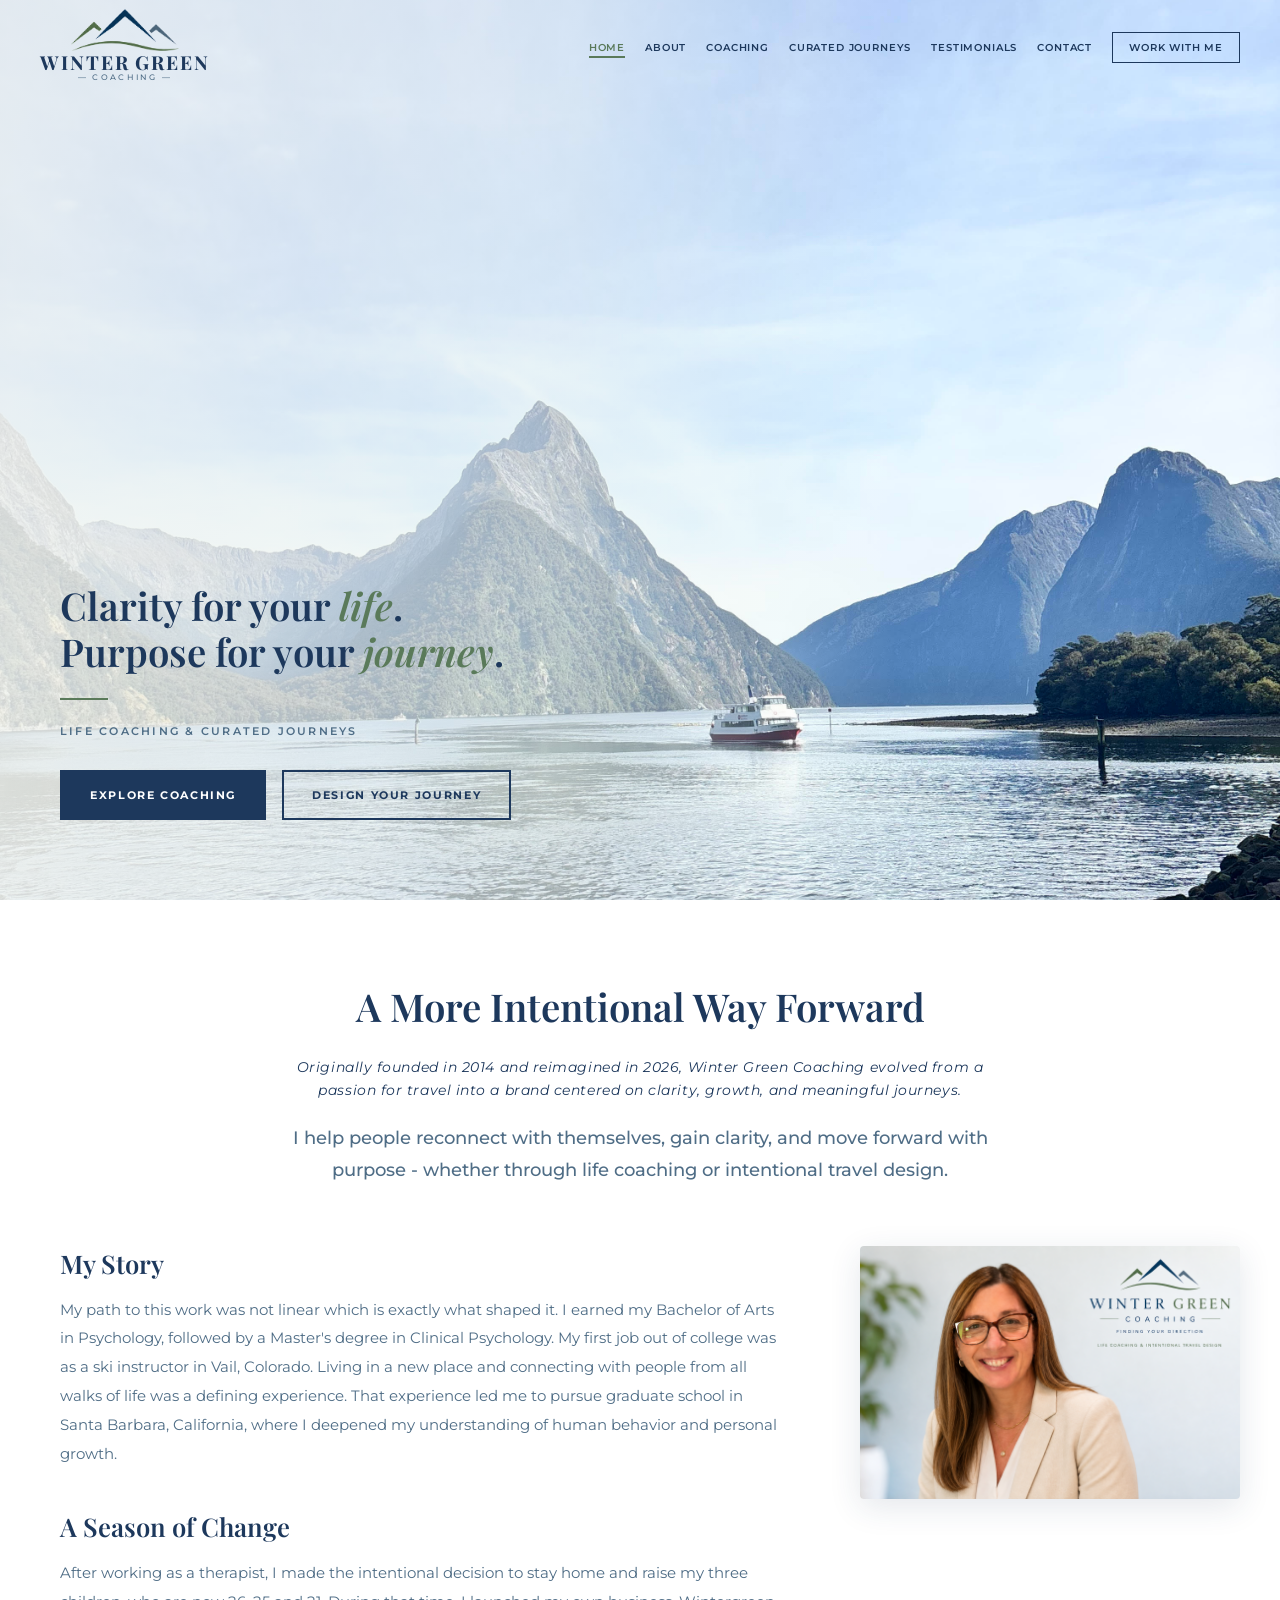
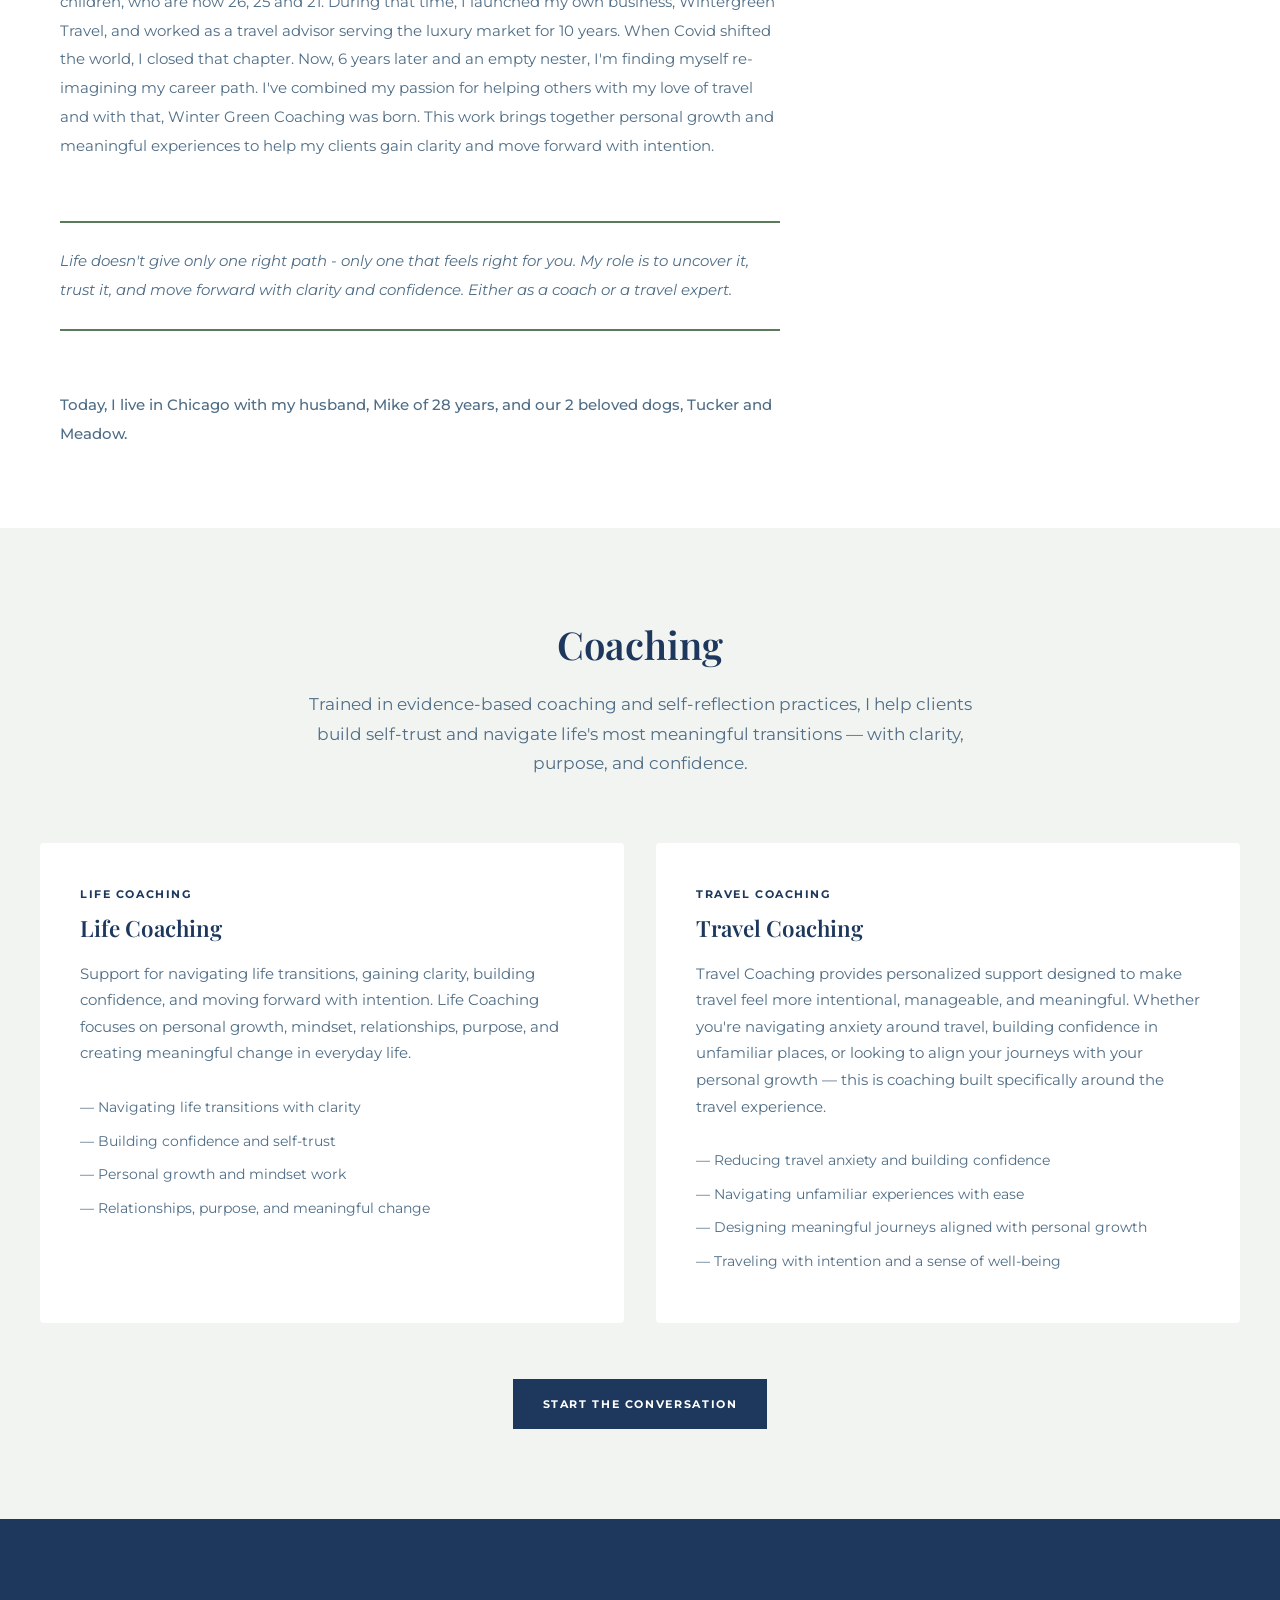
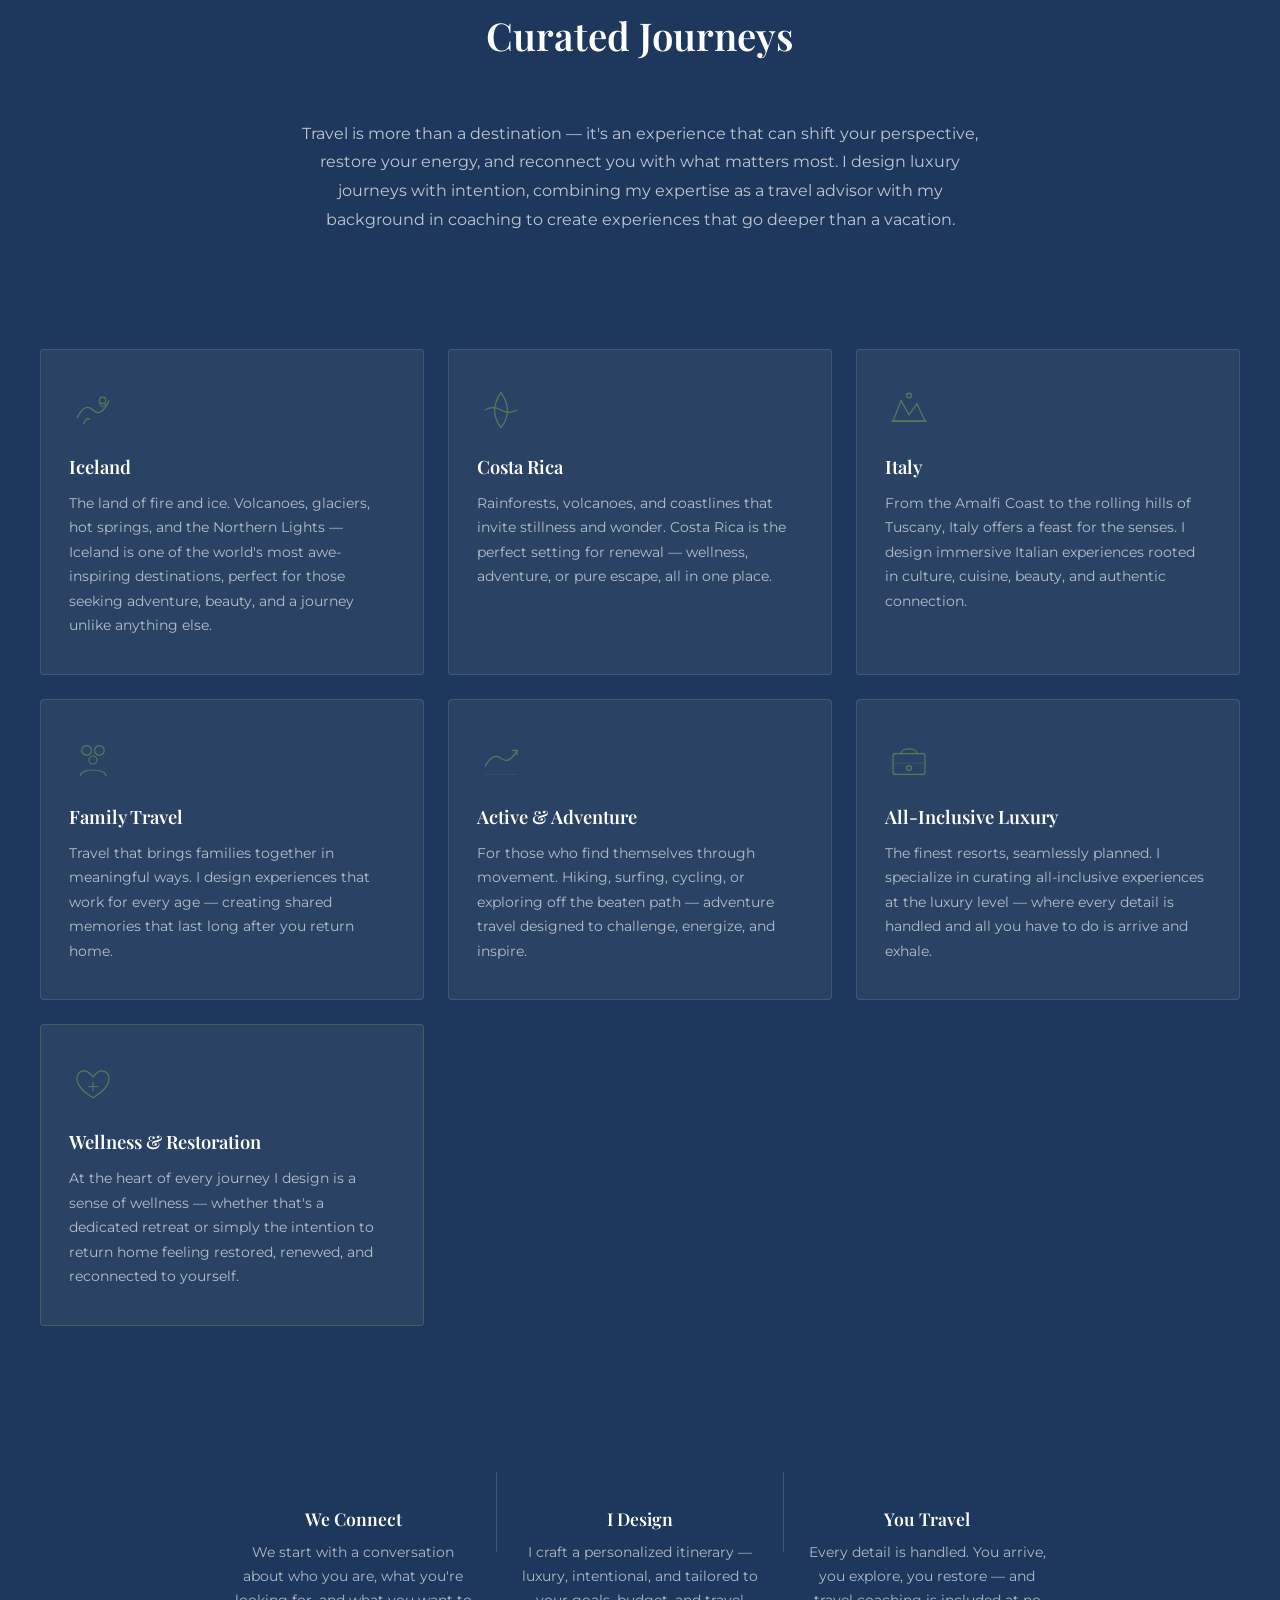
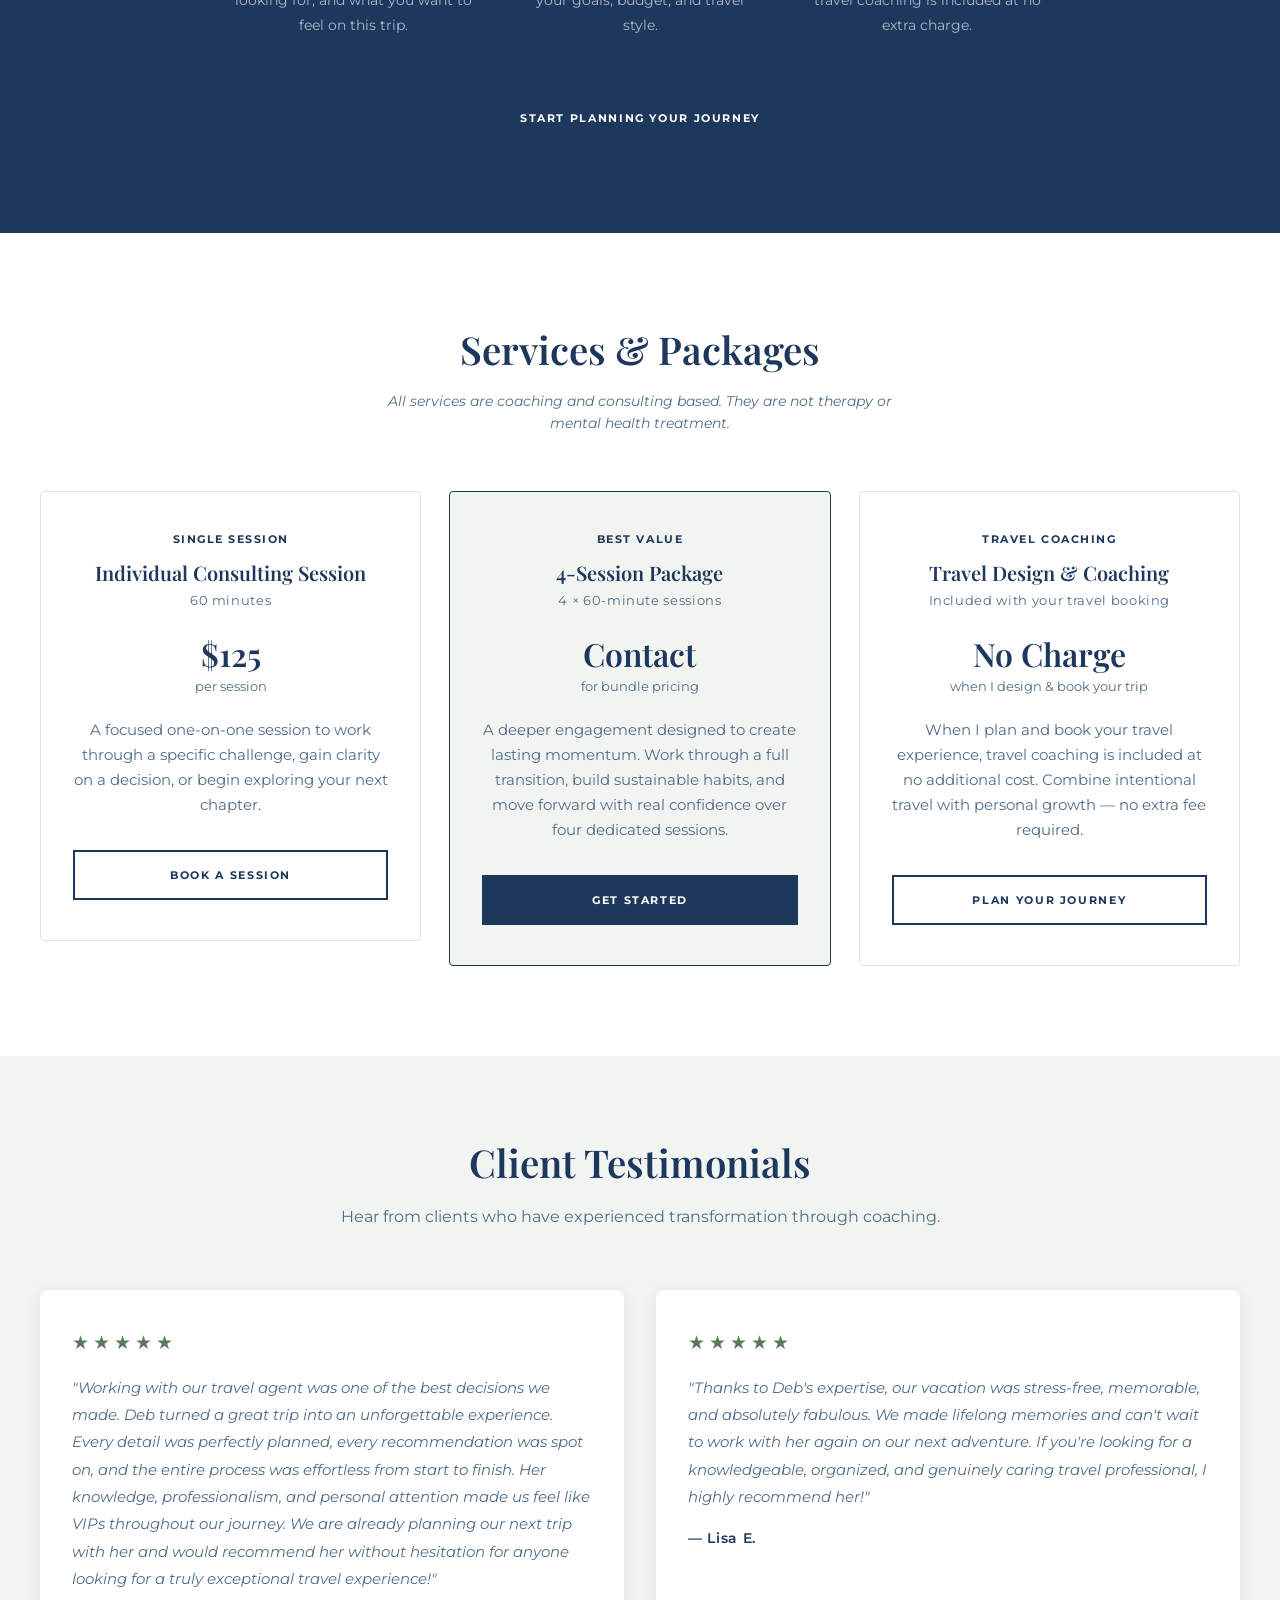
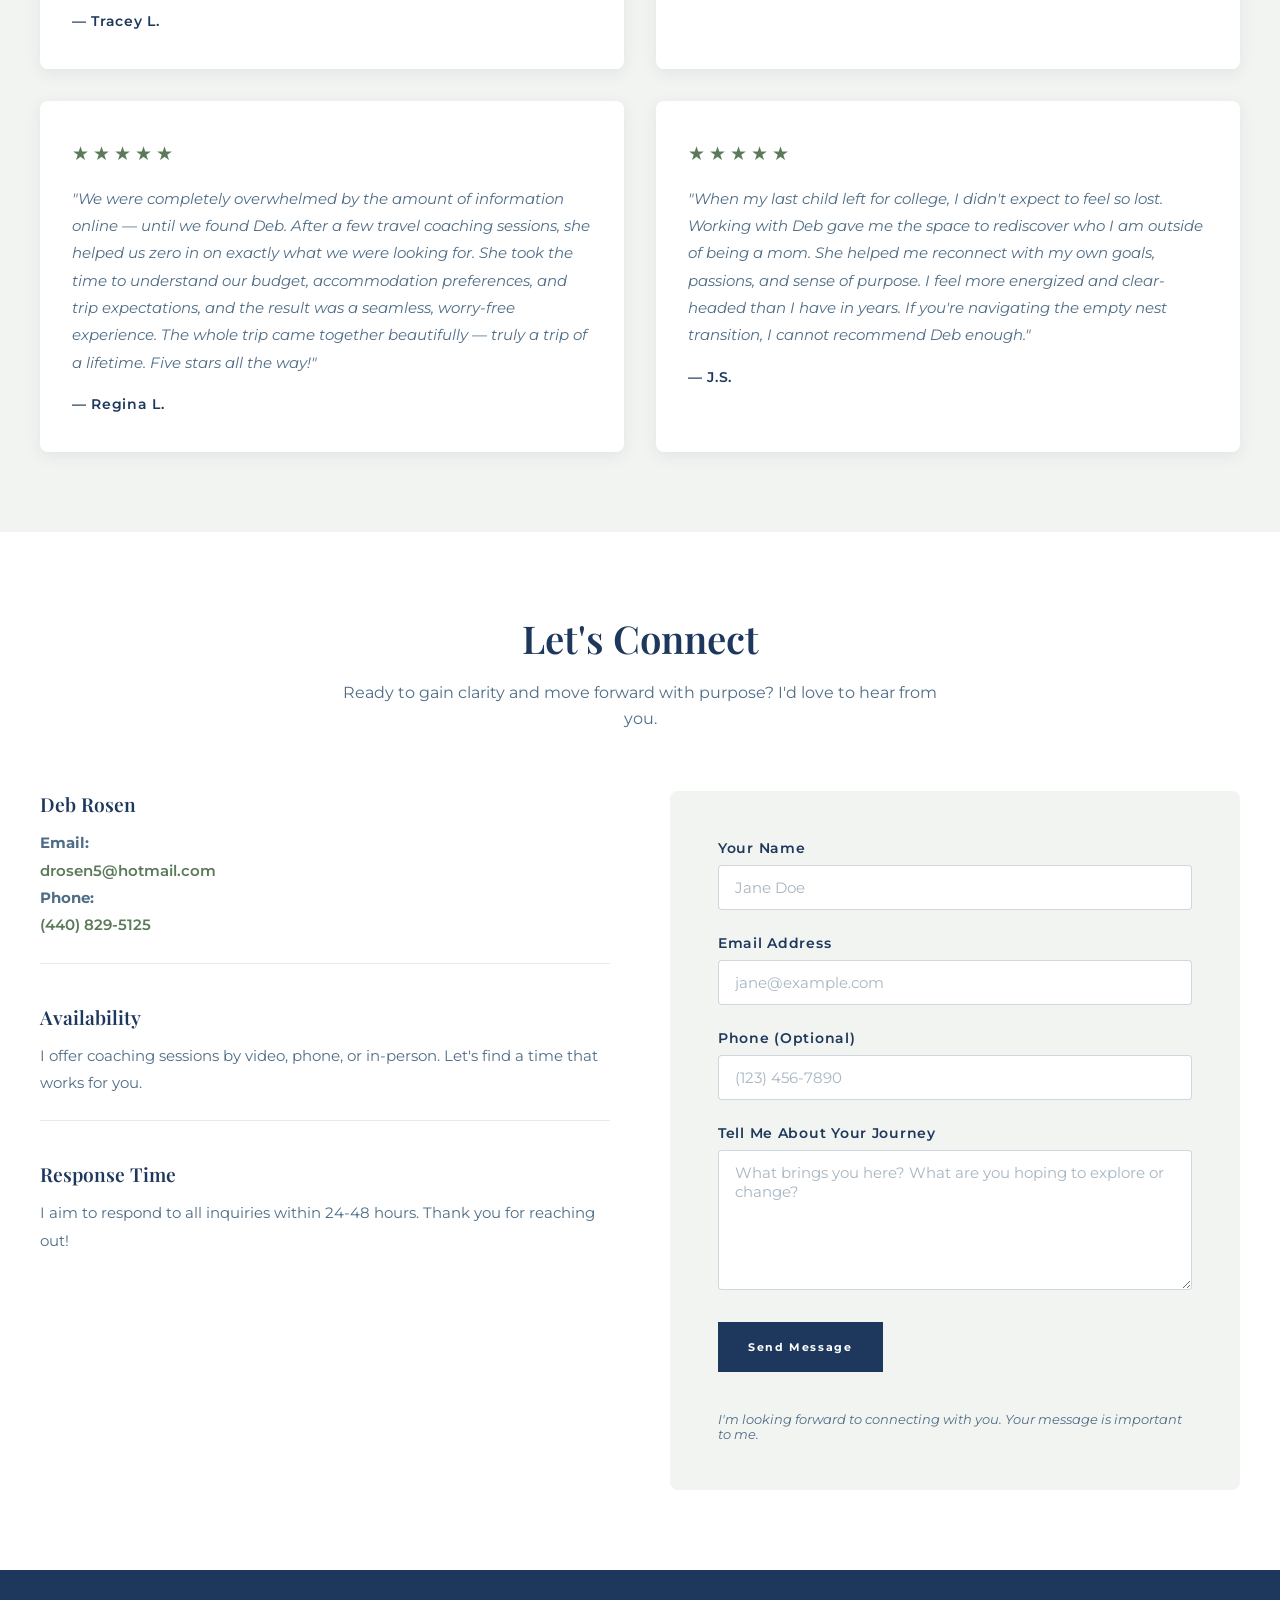
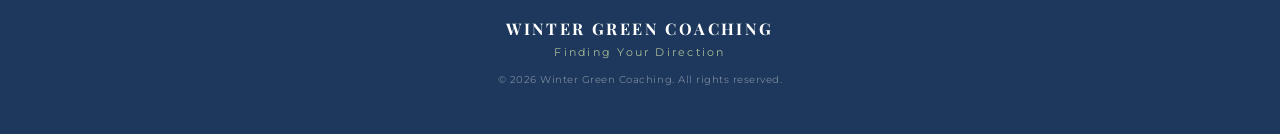
<file: index.html>
<!DOCTYPE html>
<html lang="en">
<head>
    <meta charset="UTF-8">
    <meta name="viewport" content="width=device-width, initial-scale=1.0">
    <title>Winter Green Coaching | Finding Your Direction</title>
    <meta name="description" content="Life coaching and intentional travel design to help you gain clarity, create meaningful experiences, and move forward with purpose.">
    <link rel="preconnect" href="https://fonts.googleapis.com">
    <link rel="preconnect" href="https://fonts.gstatic.com" crossorigin>
    <link href="https://fonts.googleapis.com/css2?family=Playfair+Display:ital,wght@0,400;0,600;0,700;1,400;1,600&family=Montserrat:wght@300;400;500;600;700&display=swap" rel="stylesheet">
    <link rel="stylesheet" href="css/styles.css">
    <link rel="icon" type="image/x-icon" href="images/favicon.ico">
    <link rel="icon" type="image/png" sizes="32x32" href="images/favicon-32.png">
    <link rel="apple-touch-icon" sizes="180x180" href="images/favicon-180.png">
</head>
<body>

    <!-- ===================== NAVIGATION ===================== -->
    <nav class="navbar" id="navbar">
        <a href="#home" class="nav-logo">
            <img src="images/logo-mark.png" alt="" class="logo-mark" aria-hidden="true">
            <div class="logo-text">
                <span class="logo-name">WINTER GREEN</span>
                <span class="logo-coaching">— COACHING —</span>
            </div>
        </a>

        <button class="nav-toggle" id="navToggle" aria-label="Toggle navigation" aria-expanded="false">
            <span></span>
            <span></span>
            <span></span>
        </button>

        <ul class="nav-links" id="navLinks">
            <li><a href="#home" class="nav-link active">HOME</a></li>
            <li><a href="#about" class="nav-link">ABOUT</a></li>
            <li><a href="#coaching" class="nav-link">COACHING</a></li>
            <li><a href="#journeys" class="nav-link">CURATED JOURNEYS</a></li>
            <li><a href="#reviews" class="nav-link">TESTIMONIALS</a></li>
            <li><a href="#contact" class="nav-link">CONTACT</a></li>
            <li><a href="#contact" class="nav-link btn-work-with-me">WORK WITH ME</a></li>
        </ul>
    </nav>

    <!-- ===================== HERO ===================== -->
    <section class="hero" id="home">
        <img class="hero-bg" src="images/hero.jpg" alt="Milford Sound mountain landscape">
        <div class="hero-overlay"></div>
        <div class="hero-content">
<h1 class="hero-headline">
                Clarity for your <em>life</em>.<br>
                Purpose for your <em>journey</em>.
            </h1>
            <div class="hero-rule"></div>
            <p class="hero-sub">LIFE COACHING &amp; CURATED JOURNEYS</p>
            <div class="hero-ctas">
                <a href="#coaching" class="btn btn-primary">EXPLORE COACHING</a>
                <a href="#journeys" class="btn btn-outline">DESIGN YOUR JOURNEY</a>
            </div>
        </div>
    </section>

    <!-- ===================== ABOUT ===================== -->
    <section class="about" id="about">
        <div class="about-inner">
            <h2 class="about-title">A More Intentional Way Forward</h2>
            <p class="about-founding">Originally founded in 2014 and reimagined in 2026, Winter Green Coaching evolved from a passion for travel into a brand centered on clarity, growth, and meaningful journeys.</p>
            <p class="about-intro">
                I help people reconnect with themselves, gain clarity, and move forward with purpose - whether through life coaching or intentional travel design.
            </p>

            <div class="about-layout">
                <div class="about-content">
                    <div class="about-section">
                        <h3 class="about-section-title">My Story</h3>
                        <p>
                            My path to this work was not linear which is exactly what shaped it. I earned my Bachelor of Arts in Psychology, followed by a Master's degree in Clinical Psychology. My first job out of college was as a ski instructor in Vail, Colorado. Living in a new place and connecting with people from all walks of life was a defining experience. That experience led me to pursue graduate school in Santa Barbara, California, where I deepened my understanding of human behavior and personal growth.
                        </p>
                    </div>

                    <div class="about-section">
                        <h3 class="about-section-title">A Season of Change</h3>
                        <p>
                            After working as a therapist, I made the intentional decision to stay home and raise my three children, who are now 26, 25 and 21. During that time, I launched my own business, Wintergreen Travel, and worked as a travel advisor serving the luxury market for 10 years. When Covid shifted the world, I closed that chapter. Now, 6 years later and an empty nester, I'm finding myself re-imagining my career path. I've combined my passion for helping others with my love of travel and with that, Winter Green Coaching was born. This work brings together personal growth and meaningful experiences to help my clients gain clarity and move forward with intention.
                        </p>
                    </div>

                    <div class="about-section">
                        <p class="about-philosophy">
                            Life doesn't give only one right path - only one that feels right for you. My role is to uncover it, trust it, and move forward with clarity and confidence. Either as a coach or a travel expert.
                        </p>
                    </div>

                    <div class="about-section">
                        <p class="about-personal">
                            Today, I live in Chicago with my husband, Mike of 28 years, and our 2 beloved dogs, Tucker and Meadow.
                        </p>
                    </div>
                </div>

                <div class="about-photo-col">
                    <img src="images/about-deb.png" alt="Deb Rosen, Winter Green Coaching" class="about-photo">
                </div>
            </div>
        </div>
    </section>

    <!-- ===================== COACHING ===================== -->
    <section class="coaching" id="coaching">
        <div class="coaching-inner">

            <div class="coaching-header">
                <h2 class="coaching-title">Coaching</h2>
                <p class="coaching-intro">Trained in evidence-based coaching and self-reflection practices, I help clients build self-trust and navigate life's most meaningful transitions — with clarity, purpose, and confidence.</p>
            </div>

            <!-- Two Coaching Offers -->
            <div class="coaching-offers">
                <div class="coaching-offer">
                    <div class="coaching-offer-label">LIFE COACHING</div>
                    <h3 class="coaching-offer-title">Life Coaching</h3>
                    <p class="coaching-offer-desc">Support for navigating life transitions, gaining clarity, building confidence, and moving forward with intention. Life Coaching focuses on personal growth, mindset, relationships, purpose, and creating meaningful change in everyday life.</p>
                    <ul class="coaching-offer-list">
                        <li>Navigating life transitions with clarity</li>
                        <li>Building confidence and self-trust</li>
                        <li>Personal growth and mindset work</li>
                        <li>Relationships, purpose, and meaningful change</li>
                    </ul>
                </div>
                <div class="coaching-offer coaching-offer-alt">
                    <div class="coaching-offer-label">TRAVEL COACHING</div>
                    <h3 class="coaching-offer-title">Travel Coaching</h3>
                    <p class="coaching-offer-desc">Travel Coaching provides personalized support designed to make travel feel more intentional, manageable, and meaningful. Whether you're navigating anxiety around travel, building confidence in unfamiliar places, or looking to align your journeys with your personal growth — this is coaching built specifically around the travel experience.</p>
                    <ul class="coaching-offer-list">
                        <li>Reducing travel anxiety and building confidence</li>
                        <li>Navigating unfamiliar experiences with ease</li>
                        <li>Designing meaningful journeys aligned with personal growth</li>
                        <li>Traveling with intention and a sense of well-being</li>
                    </ul>
                </div>
            </div>

            <div class="coaching-cta">
                <a href="#contact" class="btn btn-primary">START THE CONVERSATION</a>
            </div>

        </div>
    </section>

    <!-- ===================== CURATED JOURNEYS ===================== -->
    <section class="journeys" id="journeys">
        <div class="journeys-inner">

            <div class="journeys-header">
                <h2 class="journeys-title">Curated Journeys</h2>
                <p class="journeys-tagline">Clarity for your life. Purpose for your journey.</p>
                <p class="journeys-intro">Travel is more than a destination — it's an experience that can shift your perspective, restore your energy, and reconnect you with what matters most. I design luxury journeys with intention, combining my expertise as a travel advisor with my background in coaching to create experiences that go deeper than a vacation.</p>
            </div>

            <!-- Areas of Expertise -->
            <div class="journeys-expertise">
                <p class="journeys-expertise-label">AREAS OF EXPERTISE</p>
                <div class="journeys-cards">

                    <div class="journey-card">
                        <div class="journey-card-icon">
                            <svg viewBox="0 0 60 60" xmlns="http://www.w3.org/2000/svg">
                                <path d="M10 40 Q20 20 30 30 Q40 40 50 18" fill="none" stroke="#5A7A5A" stroke-width="1.5"/>
                                <path d="M18 48 Q22 38 26 42" fill="none" stroke="#5A7A5A" stroke-width="1.5"/>
                                <circle cx="42" cy="18" r="4" fill="none" stroke="#5A7A5A" stroke-width="1.5"/>
                                <path d="M38 22 Q42 30 46 22" fill="none" stroke="#5A7A5A" stroke-width="1.2"/>
                            </svg>
                        </div>
                        <h3 class="journey-card-title">Iceland</h3>
                        <p class="journey-card-desc">The land of fire and ice. Volcanoes, glaciers, hot springs, and the Northern Lights — Iceland is one of the world's most awe-inspiring destinations, perfect for those seeking adventure, beauty, and a journey unlike anything else.</p>
                    </div>

                    <div class="journey-card">
                        <div class="journey-card-icon">
                            <svg viewBox="0 0 60 60" xmlns="http://www.w3.org/2000/svg">
                                <path d="M30 8 Q38 20 38 30 Q38 42 30 52 Q22 42 22 30 Q22 20 30 8Z" fill="none" stroke="#5A7A5A" stroke-width="1.5"/>
                                <path d="M10 30 Q20 24 30 30 Q40 36 50 30" fill="none" stroke="#5A7A5A" stroke-width="1.5"/>
                            </svg>
                        </div>
                        <h3 class="journey-card-title">Costa Rica</h3>
                        <p class="journey-card-desc">Rainforests, volcanoes, and coastlines that invite stillness and wonder. Costa Rica is the perfect setting for renewal — wellness, adventure, or pure escape, all in one place.</p>
                    </div>

                    <div class="journey-card">
                        <div class="journey-card-icon">
                            <svg viewBox="0 0 60 60" xmlns="http://www.w3.org/2000/svg">
                                <path d="M10 44 L20 18 L30 36 L40 22 L50 44 Z" fill="none" stroke="#5A7A5A" stroke-width="1.5"/>
                                <path d="M8 44 L52 44" stroke="#5A7A5A" stroke-width="1.5"/>
                                <circle cx="30" cy="12" r="3" fill="none" stroke="#5A7A5A" stroke-width="1.5"/>
                            </svg>
                        </div>
                        <h3 class="journey-card-title">Italy</h3>
                        <p class="journey-card-desc">From the Amalfi Coast to the rolling hills of Tuscany, Italy offers a feast for the senses. I design immersive Italian experiences rooted in culture, cuisine, beauty, and authentic connection.</p>
                    </div>

                    <div class="journey-card">
                        <div class="journey-card-icon">
                            <svg viewBox="0 0 60 60" xmlns="http://www.w3.org/2000/svg">
                                <circle cx="22" cy="18" r="6" fill="none" stroke="#5A7A5A" stroke-width="1.5"/>
                                <circle cx="38" cy="18" r="6" fill="none" stroke="#5A7A5A" stroke-width="1.5"/>
                                <circle cx="30" cy="30" r="5" fill="none" stroke="#5A7A5A" stroke-width="1.5"/>
                                <path d="M14 50 C14 40 46 40 46 50" fill="none" stroke="#5A7A5A" stroke-width="1.5"/>
                            </svg>
                        </div>
                        <h3 class="journey-card-title">Family Travel</h3>
                        <p class="journey-card-desc">Travel that brings families together in meaningful ways. I design experiences that work for every age — creating shared memories that last long after you return home.</p>
                    </div>

                    <div class="journey-card">
                        <div class="journey-card-icon">
                            <svg viewBox="0 0 60 60" xmlns="http://www.w3.org/2000/svg">
                                <path d="M10 38 Q20 20 30 28 Q40 36 50 18" fill="none" stroke="#5A7A5A" stroke-width="1.5"/>
                                <path d="M44 18 L50 18 L50 24" fill="none" stroke="#5A7A5A" stroke-width="1.5"/>
                                <path d="M10 48 L50 48" stroke="#5A7A5A" stroke-width="1" opacity="0.3"/>
                            </svg>
                        </div>
                        <h3 class="journey-card-title">Active &amp; Adventure</h3>
                        <p class="journey-card-desc">For those who find themselves through movement. Hiking, surfing, cycling, or exploring off the beaten path — adventure travel designed to challenge, energize, and inspire.</p>
                    </div>

                    <div class="journey-card">
                        <div class="journey-card-icon">
                            <svg viewBox="0 0 60 60" xmlns="http://www.w3.org/2000/svg">
                                <rect x="10" y="22" width="40" height="26" rx="3" fill="none" stroke="#5A7A5A" stroke-width="1.5"/>
                                <path d="M20 22 C20 14 40 14 40 22" fill="none" stroke="#5A7A5A" stroke-width="1.5"/>
                                <path d="M10 34 L50 34" stroke="#5A7A5A" stroke-width="1" opacity="0.4"/>
                                <circle cx="30" cy="40" r="3" fill="none" stroke="#5A7A5A" stroke-width="1.5"/>
                            </svg>
                        </div>
                        <h3 class="journey-card-title">All-Inclusive Luxury</h3>
                        <p class="journey-card-desc">The finest resorts, seamlessly planned. I specialize in curating all-inclusive experiences at the luxury level — where every detail is handled and all you have to do is arrive and exhale.</p>
                    </div>

                    <div class="journey-card journey-card-wellness">
                        <div class="journey-card-icon">
                            <svg viewBox="0 0 60 60" xmlns="http://www.w3.org/2000/svg">
                                <path d="M30 46 Q10 34 10 22 C10 14 18 10 24 14 Q27 16 30 20 Q33 16 36 14 C42 10 50 14 50 22 Q50 34 30 46 Z" fill="none" stroke="#5A7A5A" stroke-width="1.5"/>
                                <path d="M30 26 L30 38" stroke="#5A7A5A" stroke-width="1.2"/>
                                <path d="M24 32 L36 32" stroke="#5A7A5A" stroke-width="1.2"/>
                            </svg>
                        </div>
                        <h3 class="journey-card-title">Wellness &amp; Restoration</h3>
                        <p class="journey-card-desc">At the heart of every journey I design is a sense of wellness — whether that's a dedicated retreat or simply the intention to return home feeling restored, renewed, and reconnected to yourself.</p>
                    </div>

                </div>
            </div>

            <!-- How It Works -->
            <div class="journeys-process">
                <h3 class="journeys-process-title">How It Works</h3>
                <div class="journeys-process-steps">
                    <div class="process-step">
                        <div class="process-number">01</div>
                        <h4 class="process-step-title">We Connect</h4>
                        <p class="process-step-desc">We start with a conversation about who you are, what you're looking for, and what you want to feel on this trip.</p>
                    </div>
                    <div class="process-divider"></div>
                    <div class="process-step">
                        <div class="process-number">02</div>
                        <h4 class="process-step-title">I Design</h4>
                        <p class="process-step-desc">I craft a personalized itinerary — luxury, intentional, and tailored to your goals, budget, and travel style.</p>
                    </div>
                    <div class="process-divider"></div>
                    <div class="process-step">
                        <div class="process-number">03</div>
                        <h4 class="process-step-title">You Travel</h4>
                        <p class="process-step-desc">Every detail is handled. You arrive, you explore, you restore — and travel coaching is included at no extra charge.</p>
                    </div>
                </div>
            </div>

            <div class="journeys-cta">
                <a href="#contact" class="btn btn-primary">START PLANNING YOUR JOURNEY</a>
            </div>

        </div>
    </section>

    <!-- ===================== SERVICES & PACKAGES ===================== -->
    <section class="services" id="services">
        <div class="services-inner">

            <div class="services-header">
                <h2 class="services-title">Services &amp; Packages</h2>
                <p class="services-note">All services are coaching and consulting based. They are not therapy or mental health treatment.</p>
            </div>

            <div class="services-grid">

                <div class="service-card">
                    <div class="service-tag">SINGLE SESSION</div>
                    <h3 class="service-name">Individual Consulting Session</h3>
                    <p class="service-duration">60 minutes</p>
                    <div class="service-price">$125</div>
                    <p class="service-price-note">per session</p>
                    <p class="service-desc">A focused one-on-one session to work through a specific challenge, gain clarity on a decision, or begin exploring your next chapter.</p>
                    <a href="#contact" class="btn btn-outline service-btn">BOOK A SESSION</a>
                </div>

                <div class="service-card service-card-featured">
                    <div class="service-tag">BEST VALUE</div>
                    <h3 class="service-name">4-Session Package</h3>
                    <p class="service-duration">4 × 60-minute sessions</p>
                    <div class="service-price">Contact</div>
                    <p class="service-price-note">for bundle pricing</p>
                    <p class="service-desc">A deeper engagement designed to create lasting momentum. Work through a full transition, build sustainable habits, and move forward with real confidence over four dedicated sessions.</p>
                    <a href="#contact" class="btn btn-primary service-btn">GET STARTED</a>
                </div>

                <div class="service-card">
                    <div class="service-tag">TRAVEL COACHING</div>
                    <h3 class="service-name">Travel Design &amp; Coaching</h3>
                    <p class="service-duration">Included with your travel booking</p>
                    <div class="service-price">No Charge</div>
                    <p class="service-price-note">when I design &amp; book your trip</p>
                    <p class="service-desc">When I plan and book your travel experience, travel coaching is included at no additional cost. Combine intentional travel with personal growth — no extra fee required.</p>
                    <a href="#contact" class="btn btn-outline service-btn">PLAN YOUR JOURNEY</a>
                </div>

            </div>

        </div>
    </section>

    <!-- ===================== REVIEWS ===================== -->
    <section class="reviews" id="reviews">
        <div class="reviews-inner">
            <div class="reviews-header">
                <h2 class="reviews-title">Client Testimonials</h2>
                <p class="reviews-subtitle">Hear from clients who have experienced transformation through coaching.</p>
            </div>

            <div class="reviews-grid">
                <div class="review-card">
                    <div class="review-stars">
                        <span class="star">★</span>
                        <span class="star">★</span>
                        <span class="star">★</span>
                        <span class="star">★</span>
                        <span class="star">★</span>
                    </div>
                    <p class="review-text">
                        "Working with our travel agent was one of the best decisions we made. Deb turned a great trip into an unforgettable experience. Every detail was perfectly planned, every recommendation was spot on, and the entire process was effortless from start to finish. Her knowledge, professionalism, and personal attention made us feel like VIPs throughout our journey. We are already planning our next trip with her and would recommend her without hesitation for anyone looking for a truly exceptional travel experience!"
                    </p>
                    <p class="review-author">— Tracey L.</p>
                </div>

                <div class="review-card">
                    <div class="review-stars">
                        <span class="star">★</span>
                        <span class="star">★</span>
                        <span class="star">★</span>
                        <span class="star">★</span>
                        <span class="star">★</span>
                    </div>
                    <p class="review-text">
                        "Thanks to Deb's expertise, our vacation was stress-free, memorable, and absolutely fabulous. We made lifelong memories and can't wait to work with her again on our next adventure. If you're looking for a knowledgeable, organized, and genuinely caring travel professional, I highly recommend her!"
                    </p>
                    <p class="review-author">— Lisa E.</p>
                </div>

                <div class="review-card">
                    <div class="review-stars">
                        <span class="star">★</span>
                        <span class="star">★</span>
                        <span class="star">★</span>
                        <span class="star">★</span>
                        <span class="star">★</span>
                    </div>
                    <p class="review-text">
                        "We were completely overwhelmed by the amount of information online — until we found Deb. After a few travel coaching sessions, she helped us zero in on exactly what we were looking for. She took the time to understand our budget, accommodation preferences, and trip expectations, and the result was a seamless, worry-free experience. The whole trip came together beautifully — truly a trip of a lifetime. Five stars all the way!"
                    </p>
                    <p class="review-author">— Regina L.</p>
                </div>

                <div class="review-card">
                    <div class="review-stars">
                        <span class="star">★</span>
                        <span class="star">★</span>
                        <span class="star">★</span>
                        <span class="star">★</span>
                        <span class="star">★</span>
                    </div>
                    <p class="review-text">
                        "When my last child left for college, I didn't expect to feel so lost. Working with Deb gave me the space to rediscover who I am outside of being a mom. She helped me reconnect with my own goals, passions, and sense of purpose. I feel more energized and clear-headed than I have in years. If you're navigating the empty nest transition, I cannot recommend Deb enough."
                    </p>
                    <p class="review-author">— J.S.</p>
                </div>
            </div>
        </div>
    </section>

    <!-- ===================== CONTACT ===================== -->
    <section class="contact" id="contact">
        <div class="contact-inner">
            <div class="contact-header">
                <h2 class="contact-title">Let's Connect</h2>
                <p class="contact-subtitle">Ready to gain clarity and move forward with purpose? I'd love to hear from you.</p>
            </div>

            <div class="contact-grid">
                <!-- Contact Info Column -->
                <div class="contact-info">
                    <div class="contact-method">
                        <h3 class="contact-method-title">Deb Rosen</h3>
                        <p class="contact-method-text">
                            <strong>Email:</strong><br>
                            <a href="mailto:drosen5@hotmail.com">drosen5@hotmail.com</a>
                        </p>
                        <p class="contact-method-text">
                            <strong>Phone:</strong><br>
                            <a href="tel:+14408295125">(440) 829-5125</a>
                        </p>
                    </div>

                    <div class="contact-method">
                        <h3 class="contact-method-title">Availability</h3>
                        <p class="contact-method-text">
                            I offer coaching sessions by video, phone, or in-person. Let's find a time that works for you.
                        </p>
                    </div>

                    <div class="contact-method">
                        <h3 class="contact-method-title">Response Time</h3>
                        <p class="contact-method-text">
                            I aim to respond to all inquiries within 24-48 hours. Thank you for reaching out!
                        </p>
                    </div>
                </div>

                <!-- Contact Form Column -->
                <div class="contact-form-wrapper">
                    <form class="contact-form" id="contactForm" method="POST" action="https://formspree.io/f/YOUR_FORM_ID">
                        <div class="form-group">
                            <label for="name" class="form-label">Your Name</label>
                            <input 
                                type="text" 
                                id="name" 
                                name="name" 
                                class="form-input" 
                                placeholder="Jane Doe"
                                required
                                aria-required="true"
                            >
                        </div>

                        <div class="form-group">
                            <label for="email" class="form-label">Email Address</label>
                            <input 
                                type="email" 
                                id="email" 
                                name="email" 
                                class="form-input" 
                                placeholder="jane@example.com"
                                required
                                aria-required="true"
                            >
                        </div>

                        <div class="form-group">
                            <label for="phone" class="form-label">Phone (Optional)</label>
                            <input 
                                type="tel" 
                                id="phone" 
                                name="phone" 
                                class="form-input" 
                                placeholder="(123) 456-7890"
                            >
                        </div>

                        <div class="form-group">
                            <label for="message" class="form-label">Tell Me About Your Journey</label>
                            <textarea 
                                id="message" 
                                name="message" 
                                class="form-textarea" 
                                placeholder="What brings you here? What are you hoping to explore or change?"
                                rows="5"
                                required
                                aria-required="true"
                            ></textarea>
                        </div>

                        <button type="submit" class="btn btn-primary btn-submit">Send Message</button>

                        <p class="form-disclaimer">
                            I'm looking forward to connecting with you. Your message is important to me.
                        </p>
                    </form>
                </div>
            </div>
        </div>
    </section>

    <!-- ===================== FOOTER ===================== -->
    <footer class="footer">
        <div class="footer-inner">
            <p class="footer-brand">WINTER GREEN COACHING</p>
            <p class="footer-tagline">Finding Your Direction</p>
            <p class="footer-copy">&copy; 2026 Winter Green Coaching. All rights reserved.</p>
        </div>
    </footer>

    <script src="js/main.js"></script>
</body>
</html>
</file>
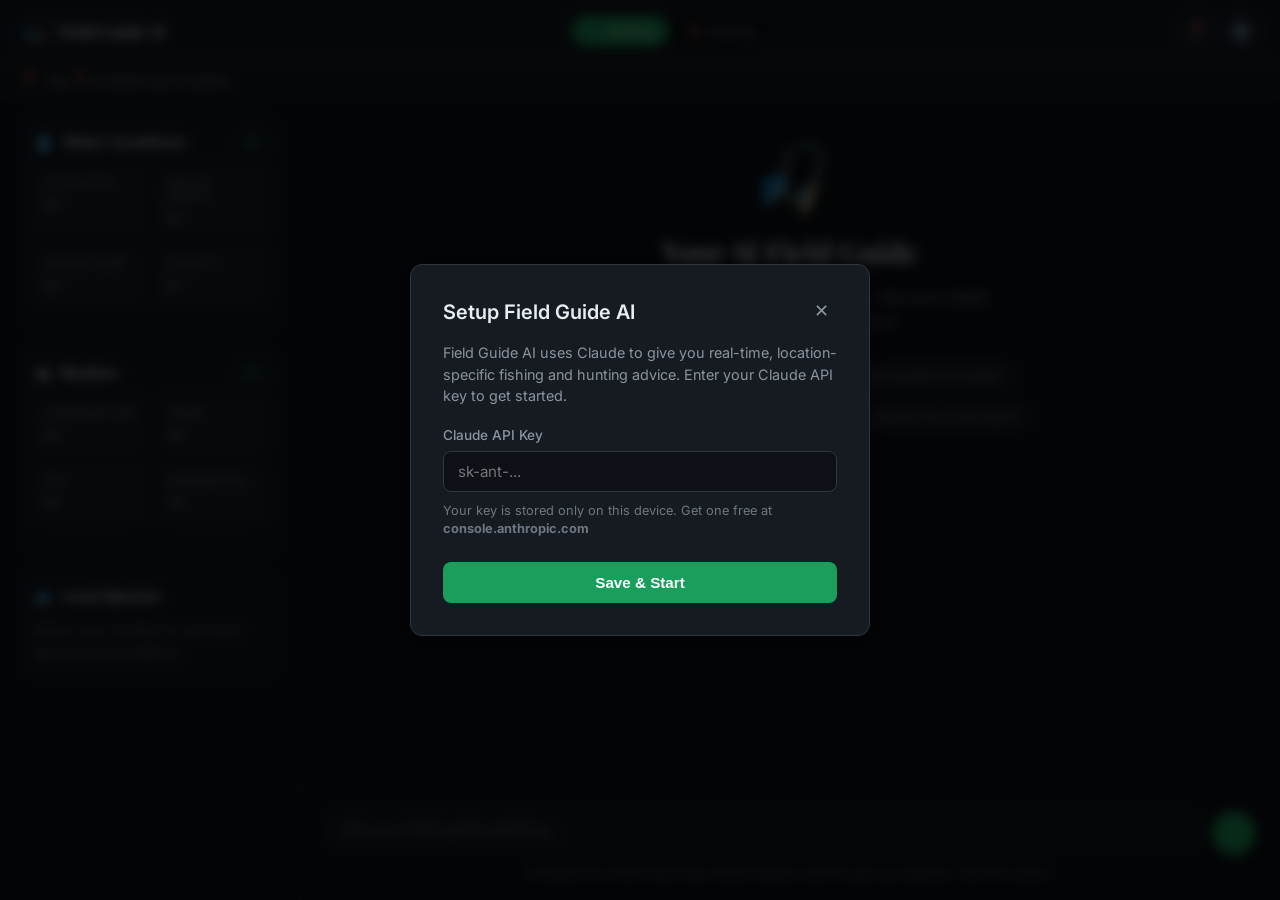
<file: fieldguide/index.html>
<!DOCTYPE html>
<html lang="en">
<head>
  <meta charset="UTF-8">
  <meta name="viewport" content="width=device-width, initial-scale=1.0, maximum-scale=1.0">
  <title>Field Guide AI — Fishing & Hunting Advisor</title>
  <link rel="preconnect" href="https://fonts.googleapis.com">
  <link href="https://fonts.googleapis.com/css2?family=Inter:wght@300;400;500;600;700&family=Playfair+Display:wght@700&display=swap" rel="stylesheet">
  <link rel="stylesheet" href="app.css">
</head>
<body class="mode-fishing">

  <!-- SETTINGS MODAL -->
  <div class="modal-overlay" id="settingsModal">
    <div class="modal">
      <div class="modal-header">
        <h2>Setup Field Guide AI</h2>
        <button class="modal-close" id="closeSettings">✕</button>
      </div>
      <p class="modal-desc">Field Guide AI uses Claude to give you real-time, location-specific fishing and hunting advice. Enter your Claude API key to get started.</p>
      <label class="field-label">Claude API Key
        <input type="password" id="apiKeyInput" placeholder="sk-ant-..." autocomplete="off">
      </label>
      <p class="modal-hint">Your key is stored only on this device. Get one free at <strong>console.anthropic.com</strong></p>
      <button class="btn-primary" id="saveSettings">Save & Start</button>
    </div>
  </div>

  <!-- HEADER -->
  <header class="app-header">
    <div class="header-left">
      <div class="app-logo">
        <span class="logo-icon" id="modeIcon">🎣</span>
        <span class="logo-text">Field Guide AI</span>
      </div>
    </div>
    <div class="header-center">
      <div class="mode-toggle">
        <button class="mode-btn active" id="fishingBtn" onclick="setMode('fishing')">🎣 Fishing</button>
        <button class="mode-btn" id="huntingBtn" onclick="setMode('hunting')">🦌 Hunting</button>
      </div>
    </div>
    <div class="header-right">
      <button class="icon-btn" id="locateBtn" title="Get my location" onclick="getLocation()">📍</button>
      <button class="icon-btn" title="Settings" onclick="openSettings()">⚙️</button>
    </div>
  </header>

  <!-- LOCATION BAR -->
  <div class="location-bar" id="locationBar">
    <span class="loc-icon">📍</span>
    <span id="locationText">Tap 📍 to detect your location</span>
    <span class="loc-status" id="locStatus"></span>
  </div>

  <!-- MAIN LAYOUT -->
  <main class="app-main">

    <!-- LEFT: DATA PANELS -->
    <aside class="data-sidebar">

      <!-- WATER / CONDITIONS PANEL -->
      <div class="data-card" id="waterCard">
        <div class="card-header">
          <span class="card-icon">💧</span>
          <h3 class="card-title" id="waterCardTitle">Water Conditions</h3>
          <span class="card-badge live" id="waterBadge">—</span>
        </div>
        <div class="data-grid" id="waterData">
          <div class="data-item">
            <span class="data-label">Flow Rate</span>
            <span class="data-value" id="flowRate">—</span>
          </div>
          <div class="data-item">
            <span class="data-label">Gauge Height</span>
            <span class="data-value" id="gaugeHeight">—</span>
          </div>
          <div class="data-item">
            <span class="data-label">Water Temp</span>
            <span class="data-value" id="waterTemp">—</span>
          </div>
          <div class="data-item">
            <span class="data-label">Clarity</span>
            <span class="data-value" id="waterClarity">—</span>
          </div>
        </div>
        <div class="gauge-name" id="gaugeName"></div>
      </div>

      <!-- WEATHER PANEL -->
      <div class="data-card">
        <div class="card-header">
          <span class="card-icon">🌤</span>
          <h3 class="card-title">Weather</h3>
          <span class="card-badge live" id="weatherBadge">—</span>
        </div>
        <div class="data-grid">
          <div class="data-item">
            <span class="data-label">Temperature</span>
            <span class="data-value" id="temperature">—</span>
          </div>
          <div class="data-item">
            <span class="data-label">Wind</span>
            <span class="data-value" id="wind">—</span>
          </div>
          <div class="data-item">
            <span class="data-label">Sky</span>
            <span class="data-value" id="sky">—</span>
          </div>
          <div class="data-item">
            <span class="data-label">Barometer</span>
            <span class="data-value" id="pressure">—</span>
          </div>
        </div>
        <div class="forecast-row" id="forecastRow"></div>
      </div>

      <!-- QUICK TIPS PANEL (mode-specific) -->
      <div class="data-card tips-card" id="tipsCard">
        <div class="card-header">
          <span class="card-icon" id="tipsIcon">🐟</span>
          <h3 class="card-title" id="tipsTitle">Local Species</h3>
        </div>
        <div id="tipsContent" class="tips-content">
          <p class="tips-placeholder">Detect your location to see local species and conditions.</p>
        </div>
      </div>

    </aside>

    <!-- RIGHT: AI CHAT -->
    <section class="chat-section">
      <div class="chat-intro" id="chatIntro">
        <div class="intro-icon" id="introIcon">🎣</div>
        <h2 class="intro-title">Your AI Field Guide</h2>
        <p class="intro-text" id="introText">Tell me what you're after. Be specific — the more detail you give, the better the advice.</p>
        <div class="prompt-chips" id="promptChips">
          <button class="chip" onclick="useChip(this)">I'm fishing for brown trout right now</button>
          <button class="chip" onclick="useChip(this)">What lures should I use today?</button>
          <button class="chip" onclick="useChip(this)">Where should I cast from the bank?</button>
          <button class="chip" onclick="useChip(this)">What time should I be on the water?</button>
        </div>
      </div>

      <div class="chat-messages" id="chatMessages"></div>

      <div class="chat-input-area">
        <div class="chat-input-row">
          <textarea
            id="chatInput"
            class="chat-input"
            placeholder="Ask your field guide anything..."
            rows="1"
            onkeydown="handleKey(event)"
            oninput="autoResize(this)"
          ></textarea>
          <button class="send-btn" id="sendBtn" onclick="sendMessage()">
            <span>↑</span>
          </button>
        </div>
        <p class="chat-footer">Combines live USGS water data, NOAA weather, and AI to give you specific, real-time advice.</p>
      </div>
    </section>

  </main>

  <script src="app.js"></script>
</body>
</html>
</file>
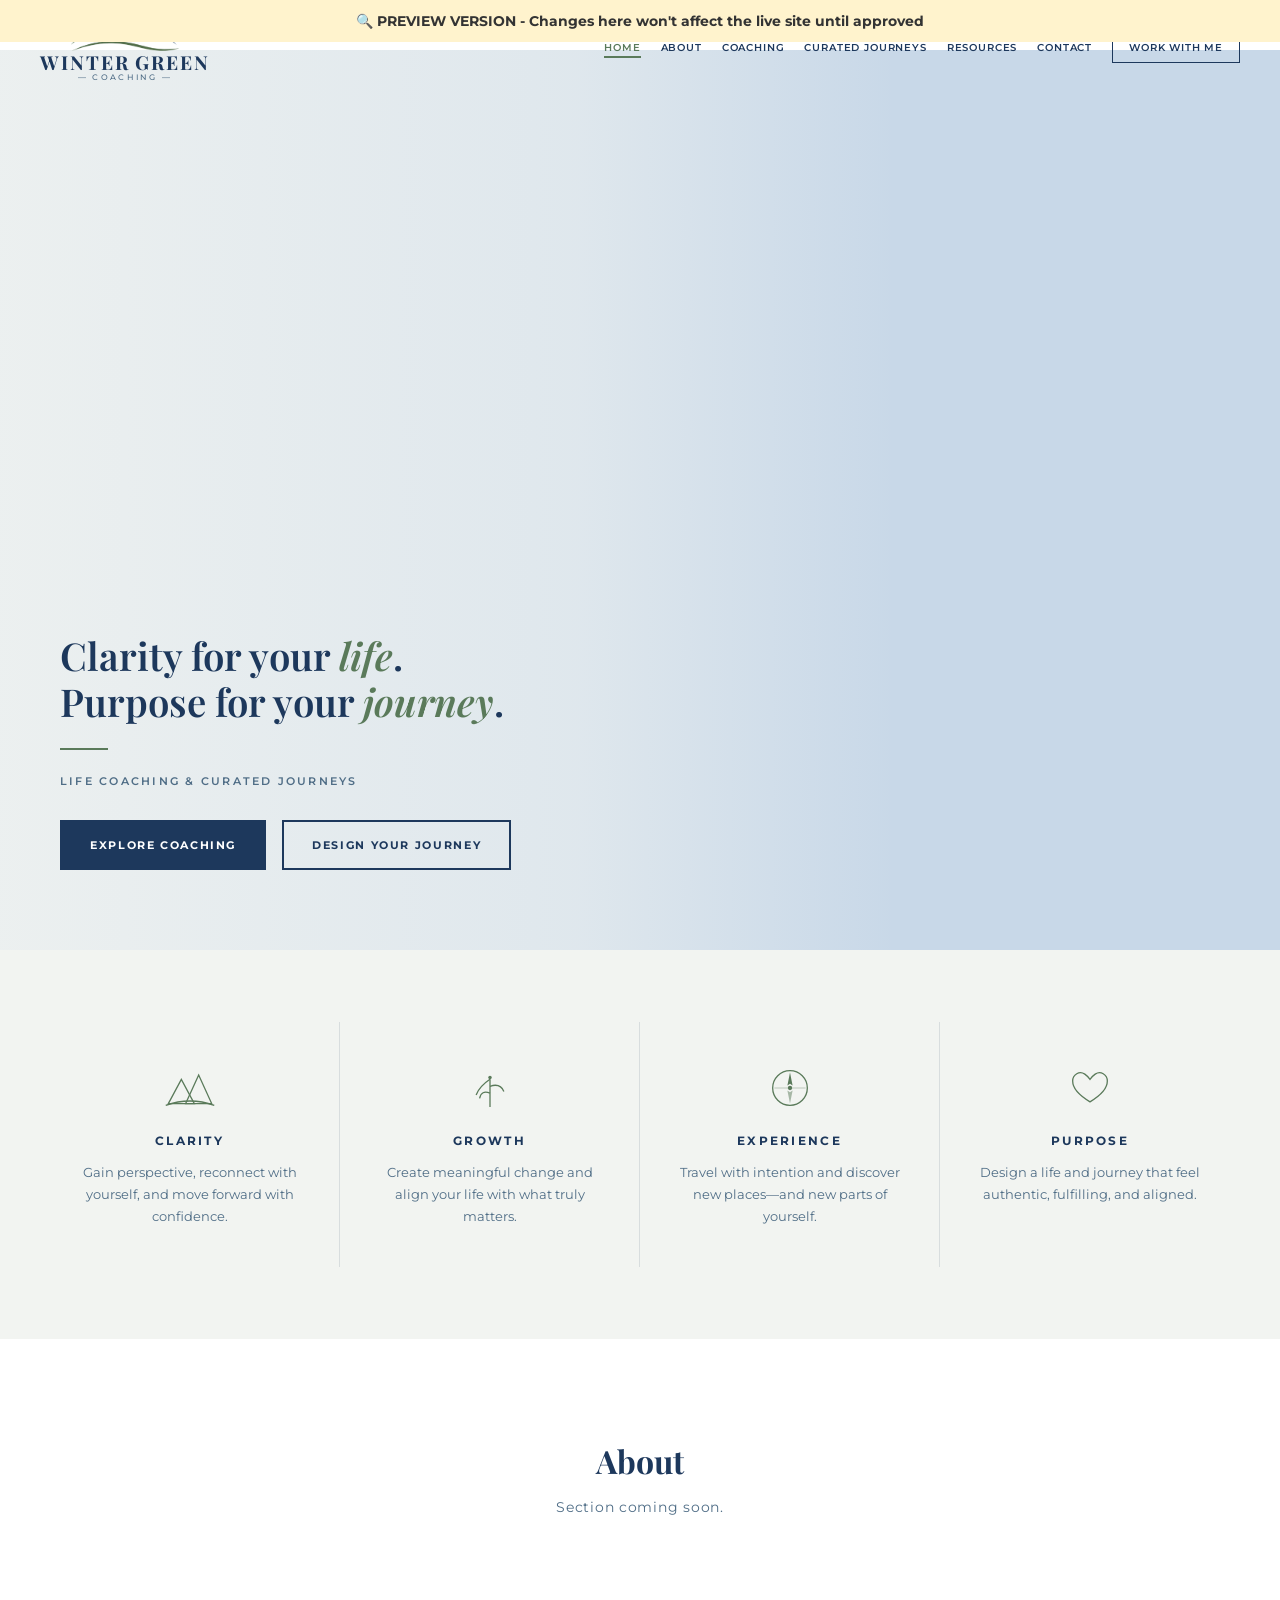
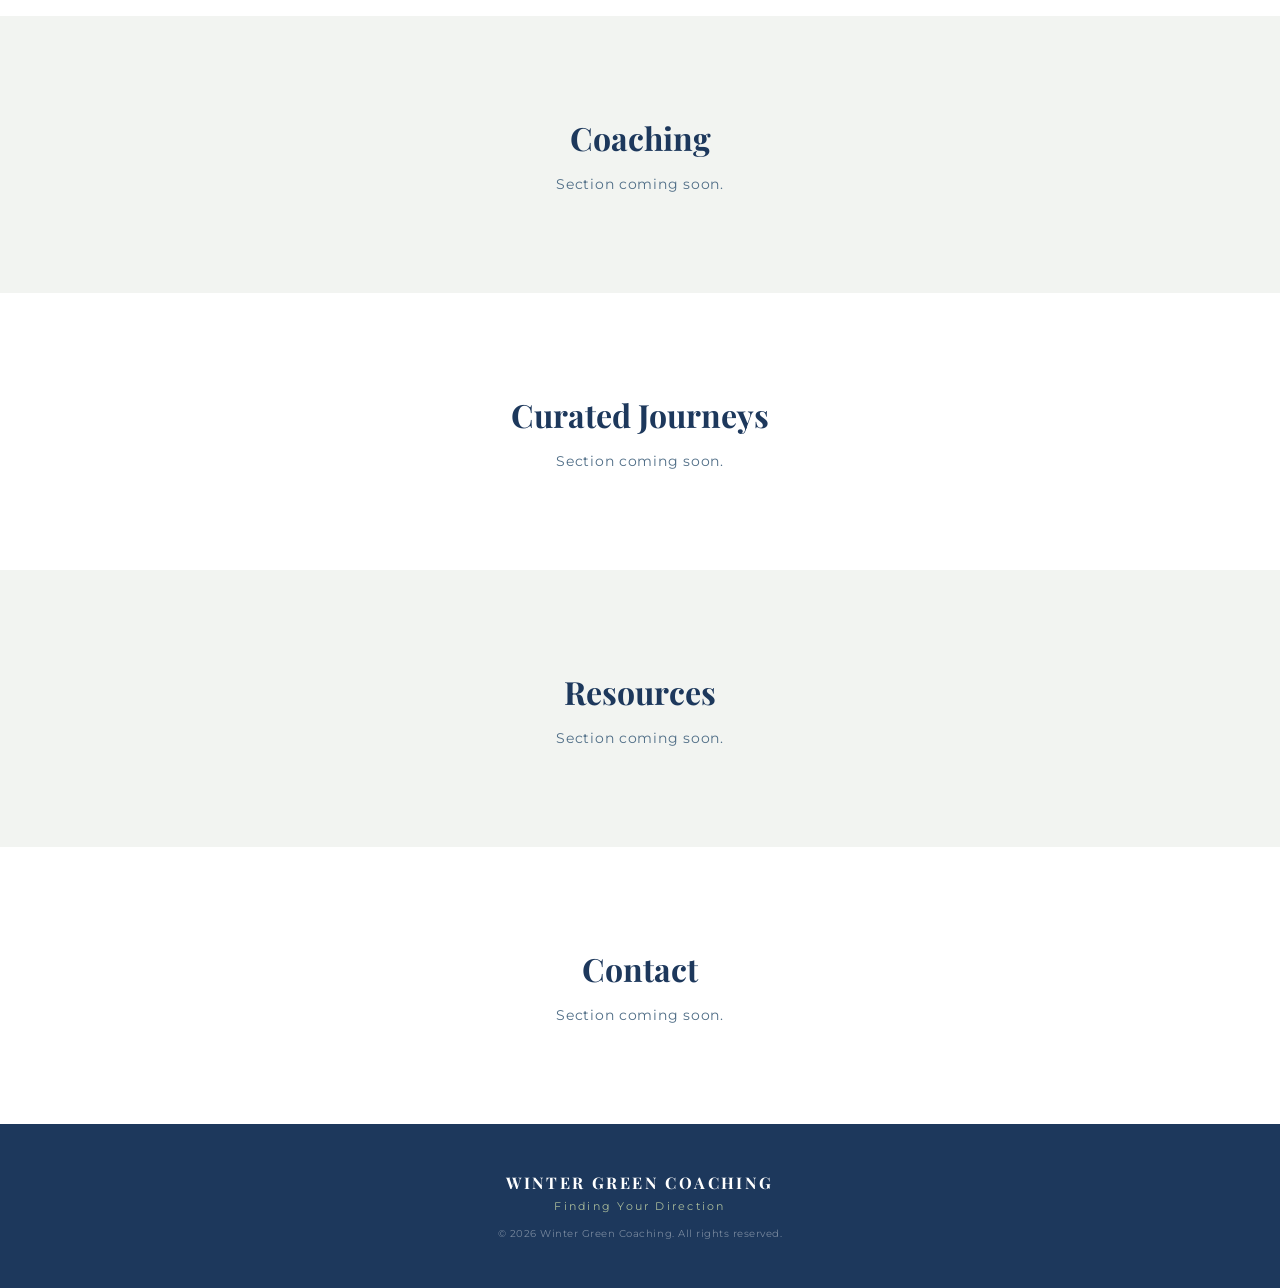
<file: staging/index.html>
<!DOCTYPE html>
<html lang="en">
<head>
    <meta charset="UTF-8">
    <meta name="viewport" content="width=device-width, initial-scale=1.0">
    <title>Winter Green Coaching | Finding Your Direction</title>
    <meta name="description" content="Life coaching and intentional travel design to help you gain clarity, create meaningful experiences, and move forward with purpose.">
    <link rel="preconnect" href="https://fonts.googleapis.com">
    <link rel="preconnect" href="https://fonts.gstatic.com" crossorigin>
    <link href="https://fonts.googleapis.com/css2?family=Playfair+Display:ital,wght@0,400;0,600;0,700;1,400;1,600&family=Montserrat:wght@300;400;500;600;700&display=swap" rel="stylesheet">
    <link rel="stylesheet" href="../css/styles.css">
    <link rel="icon" type="image/x-icon" href="../images/favicon.ico">
    <link rel="icon" type="image/png" sizes="32x32" href="../images/favicon-32.png">
    <link rel="apple-touch-icon" sizes="180x180" href="../images/favicon-180.png">
    <style>
        body::before {
            content: "🔍 PREVIEW VERSION - Changes here won't affect the live site until approved";
            position: fixed;
            top: 0;
            left: 0;
            right: 0;
            background: #fff3cd;
            color: #333;
            padding: 12px;
            text-align: center;
            font-weight: bold;
            z-index: 9999;
            font-size: 14px;
        }
        body {
            padding-top: 50px;
        }
    </style>
</head>
<body>

    <!-- ===================== NAVIGATION ===================== -->
    <nav class="navbar" id="navbar">
        <a href="#home" class="nav-logo">
            <img src="../images/logo-mark.png" alt="" class="logo-mark" aria-hidden="true">
            <div class="logo-text">
                <span class="logo-name">WINTER GREEN</span>
                <span class="logo-coaching">— COACHING —</span>
            </div>
        </a>

        <button class="nav-toggle" id="navToggle" aria-label="Toggle navigation" aria-expanded="false">
            <span></span>
            <span></span>
            <span></span>
        </button>

        <ul class="nav-links" id="navLinks">
            <li><a href="#home" class="nav-link active">HOME</a></li>
            <li><a href="#about" class="nav-link">ABOUT</a></li>
            <li><a href="#coaching" class="nav-link">COACHING</a></li>
            <li><a href="#journeys" class="nav-link">CURATED JOURNEYS</a></li>
            <li><a href="#resources" class="nav-link">RESOURCES</a></li>
            <li><a href="#contact" class="nav-link">CONTACT</a></li>
            <li><a href="#contact" class="nav-link btn-work-with-me">WORK WITH ME</a></li>
        </ul>
    </nav>

    <!-- ===================== HERO ===================== -->
    <section class="hero" id="home">
        <div class="hero-overlay"></div>
        <div class="hero-content">
            <h1 class="hero-headline">
                Clarity for your <em>life</em>.<br>
                Purpose for your <em>journey</em>.
            </h1>
            <div class="hero-rule"></div>
            <p class="hero-sub">LIFE COACHING &amp; CURATED JOURNEYS</p>
            <div class="hero-ctas">
                <a href="#coaching" class="btn btn-primary">EXPLORE COACHING</a>
                <a href="#journeys" class="btn btn-outline">DESIGN YOUR JOURNEY</a>
            </div>
        </div>
    </section>

    <!-- ===================== VALUES ===================== -->
    <section class="values" id="values">
        <div class="values-grid">

            <div class="value-card">
                <div class="value-icon">
                    <svg viewBox="0 0 60 60" xmlns="http://www.w3.org/2000/svg">
                        <path d="M5 48 L20 20 L35 48 Z" fill="none" stroke="#5A7A5A" stroke-width="1.5"/>
                        <path d="M25 48 L40 15 L55 48 Z" fill="none" stroke="#5A7A5A" stroke-width="1.5"/>
                        <path d="M2 50 Q30 40 58 50" fill="none" stroke="#5A7A5A" stroke-width="1.5"/>
                    </svg>
                </div>
                <h3 class="value-title">CLARITY</h3>
                <p class="value-desc">Gain perspective, reconnect with yourself, and move forward with confidence.</p>
            </div>

            <div class="value-card">
                <div class="value-icon">
                    <svg viewBox="0 0 60 60" xmlns="http://www.w3.org/2000/svg">
                        <path d="M30 52 Q30 30 30 20" fill="none" stroke="#5A7A5A" stroke-width="1.5"/>
                        <path d="M30 20 Q18 28 14 38" fill="none" stroke="#5A7A5A" stroke-width="1.5"/>
                        <path d="M30 28 Q42 24 46 34" fill="none" stroke="#5A7A5A" stroke-width="1.5"/>
                        <path d="M30 36 Q20 32 18 42" fill="none" stroke="#5A7A5A" stroke-width="1.5"/>
                        <circle cx="30" cy="18" r="2" fill="#5A7A5A"/>
                    </svg>
                </div>
                <h3 class="value-title">GROWTH</h3>
                <p class="value-desc">Create meaningful change and align your life with what truly matters.</p>
            </div>

            <div class="value-card">
                <div class="value-icon">
                    <svg viewBox="0 0 60 60" xmlns="http://www.w3.org/2000/svg">
                        <circle cx="30" cy="30" r="20" fill="none" stroke="#5A7A5A" stroke-width="1.5"/>
                        <circle cx="30" cy="30" r="2.5" fill="#5A7A5A"/>
                        <polygon points="30,12 33,27 30,25 27,27" fill="#5A7A5A"/>
                        <polygon points="30,48 27,33 30,35 33,33" fill="#5A7A5A" opacity="0.5"/>
                        <line x1="12" y1="30" x2="48" y2="30" stroke="#5A7A5A" stroke-width="1" opacity="0.4"/>
                    </svg>
                </div>
                <h3 class="value-title">EXPERIENCE</h3>
                <p class="value-desc">Travel with intention and discover new places—and new parts of yourself.</p>
            </div>

            <div class="value-card">
                <div class="value-icon">
                    <svg viewBox="0 0 60 60" xmlns="http://www.w3.org/2000/svg">
                        <path d="M30 46 Q10 34 10 22 C10 14 18 10 24 14 Q27 16 30 20 Q33 16 36 14 C42 10 50 14 50 22 Q50 34 30 46 Z" fill="none" stroke="#5A7A5A" stroke-width="1.5"/>
                    </svg>
                </div>
                <h3 class="value-title">PURPOSE</h3>
                <p class="value-desc">Design a life and journey that feel authentic, fulfilling, and aligned.</p>
            </div>

        </div>
    </section>

    <!-- ===================== ABOUT (placeholder) ===================== -->
    <section class="section-placeholder" id="about">
        <div class="placeholder-inner">
            <h2>About</h2>
            <p>Section coming soon.</p>
        </div>
    </section>

    <!-- ===================== COACHING (placeholder) ===================== -->
    <section class="section-placeholder section-alt" id="coaching">
        <div class="placeholder-inner">
            <h2>Coaching</h2>
            <p>Section coming soon.</p>
        </div>
    </section>

    <!-- ===================== CURATED JOURNEYS (placeholder) ===================== -->
    <section class="section-placeholder" id="journeys">
        <div class="placeholder-inner">
            <h2>Curated Journeys</h2>
            <p>Section coming soon.</p>
        </div>
    </section>

    <!-- ===================== RESOURCES (placeholder) ===================== -->
    <section class="section-placeholder section-alt" id="resources">
        <div class="placeholder-inner">
            <h2>Resources</h2>
            <p>Section coming soon.</p>
        </div>
    </section>

    <!-- ===================== CONTACT (placeholder) ===================== -->
    <section class="section-placeholder" id="contact">
        <div class="placeholder-inner">
            <h2>Contact</h2>
            <p>Section coming soon.</p>
        </div>
    </section>

    <!-- ===================== FOOTER ===================== -->
    <footer class="footer">
        <div class="footer-inner">
            <p class="footer-brand">WINTER GREEN COACHING</p>
            <p class="footer-tagline">Finding Your Direction</p>
            <p class="footer-copy">&copy; 2026 Winter Green Coaching. All rights reserved.</p>
        </div>
    </footer>

    <script src="../js/main.js"></script>
</body>
</html>
</file>
<file: css/styles.css>
/* ===================== VARIABLES ===================== */
:root {
    --navy:      #1D385C;
    --steel:     #4F6D86;
    --olive:     #5A7A5A;
    --sage:      #A9BB9A;
    --off-white: #F2F4F1;
    --white:     #ffffff;

    --font-display: 'Playfair Display', Georgia, serif;
    --font-body:    'Montserrat', Arial, sans-serif;

    --nav-height: 90px;
    --max-width: 1280px;
}

/* ===================== RESET ===================== */
*, *::before, *::after {
    box-sizing: border-box;
    margin: 0;
    padding: 0;
}

html {
    scroll-behavior: smooth;
    font-size: 16px;
}

body {
    font-family: var(--font-body);
    color: var(--navy);
    background: var(--white);
    overflow-x: hidden;
}

a {
    text-decoration: none;
    color: inherit;
}

ul {
    list-style: none;
}

img {
    max-width: 100%;
    display: block;
}

/* ===================== NAVBAR ===================== */
.navbar {
    position: fixed;
    top: 0;
    left: 0;
    right: 0;
    z-index: 100;
    height: var(--nav-height);
    display: flex;
    align-items: center;
    justify-content: space-between;
    padding: 0 40px;
    transition: background 0.3s ease, box-shadow 0.3s ease;
}

.navbar.scrolled {
    background: rgba(255, 255, 255, 0.97);
    box-shadow: 0 2px 20px rgba(29, 56, 92, 0.1);
}

/* Logo */
.nav-logo {
    display: flex;
    flex-direction: column;
    align-items: center;
    flex-shrink: 0;
    gap: 2px;
}

.logo-mark {
    height: 42px;
    width: auto;
}

.logo-text {
    display: flex;
    flex-direction: column;
    align-items: center;
    line-height: 1;
    gap: 2px;
}

.logo-name {
    font-family: var(--font-display);
    font-size: 1.2rem;
    font-weight: 700;
    letter-spacing: 0.1em;
    color: var(--navy);
}

.logo-coaching {
    font-family: var(--font-body);
    font-size: 0.48rem;
    font-weight: 500;
    letter-spacing: 0.3em;
    color: var(--steel);
}

/* Nav links */
.nav-links {
    display: flex;
    align-items: center;
    gap: 20px;
}

.nav-link {
    font-family: var(--font-body);
    font-size: 0.65rem;
    font-weight: 600;
    letter-spacing: 0.08em;
    color: var(--navy);
    transition: color 0.2s;
    padding-bottom: 2px;
    border-bottom: 2px solid transparent;
}

.nav-link:hover,
.nav-link.active {
    color: var(--olive);
    border-bottom-color: var(--olive);
}

.btn-work-with-me {
    border: 1.5px solid var(--navy);
    padding: 8px 16px !important;
    border-bottom: 1.5px solid var(--navy) !important;
    transition: background 0.2s, color 0.2s !important;
}

.btn-work-with-me:hover {
    background: var(--navy);
    color: var(--white) !important;
    border-bottom-color: var(--navy) !important;
}

/* Hamburger toggle */
.nav-toggle {
    display: none;
    flex-direction: column;
    gap: 5px;
    background: none;
    border: none;
    cursor: pointer;
    padding: 4px;
}

.nav-toggle span {
    display: block;
    width: 24px;
    height: 2px;
    background: var(--navy);
    transition: transform 0.3s, opacity 0.3s;
}

.nav-toggle.open span:nth-child(1) { transform: translateY(7px) rotate(45deg); }
.nav-toggle.open span:nth-child(2) { opacity: 0; }
.nav-toggle.open span:nth-child(3) { transform: translateY(-7px) rotate(-45deg); }

/* ===================== HERO ===================== */
.hero {
    position: relative;
    height: 100vh;
    min-height: 560px;
    overflow: hidden;
    background-color: #c8d8e8;
}

.hero-bg {
    display: block;
    width: 100%;
    height: 100%;
    object-fit: cover;
    object-position: center 35%;
}

.hero-overlay {
    position: absolute;
    inset: 0;
    background: linear-gradient(
        to right,
        rgba(242, 244, 241, 0.85) 0%,
        rgba(242, 244, 241, 0.55) 45%,
        rgba(242, 244, 241, 0.0) 70%
    );
}

.hero-content {
    position: absolute;
    bottom: 80px;
    left: 0;
    z-index: 1;
    padding: 0 60px;
    max-width: 620px;
}

.hero-brand-tagline {
    font-family: var(--font-body);
    font-size: 0.72rem;
    font-weight: 500;
    letter-spacing: 0.18em;
    color: rgba(255,255,255,0.65);
    text-transform: uppercase;
    margin-bottom: 28px;
}

.hero-headline {
    font-family: var(--font-display);
    font-size: clamp(1.8rem, 3vw, 2.8rem);
    font-weight: 600;
    line-height: 1.2;
    color: var(--navy);
}

.hero-headline em {
    font-style: italic;
    color: var(--olive);
}

.hero-rule {
    width: 48px;
    height: 2px;
    background: var(--olive);
    margin: 24px 0;
}

.hero-sub {
    font-family: var(--font-body);
    font-size: 0.7rem;
    font-weight: 600;
    letter-spacing: 0.2em;
    color: var(--steel);
    margin-bottom: 32px;
}

.hero-ctas {
    display: flex;
    gap: 16px;
    flex-wrap: wrap;
}

/* ===================== BUTTONS ===================== */
.btn {
    font-family: var(--font-body);
    font-size: 0.68rem;
    font-weight: 700;
    letter-spacing: 0.15em;
    padding: 16px 28px;
    cursor: pointer;
    transition: background 0.2s, color 0.2s, border-color 0.2s;
    display: inline-block;
}

.btn-primary {
    background: var(--navy);
    color: var(--white);
    border: 2px solid var(--navy);
}

.btn-primary:hover {
    background: var(--steel);
    border-color: var(--steel);
}

.btn-outline {
    background: transparent;
    color: var(--navy);
    border: 2px solid var(--navy);
}

.btn-outline:hover {
    background: var(--navy);
    color: var(--white);
}

/* ===================== VALUES ===================== */
.values {
    background: var(--off-white);
    padding: 72px 40px;
}

.values-grid {
    display: grid;
    grid-template-columns: repeat(4, 1fr);
    gap: 0;
    max-width: var(--max-width);
    margin: 0 auto;
}

.value-card {
    display: flex;
    flex-direction: column;
    align-items: center;
    text-align: center;
    padding: 40px 32px;
    border-right: 1px solid rgba(29, 56, 92, 0.12);
}

.value-card:last-child {
    border-right: none;
}

.value-icon {
    width: 52px;
    height: 52px;
    margin-bottom: 20px;
}

.value-icon svg {
    width: 100%;
    height: 100%;
}

.value-title {
    font-family: var(--font-body);
    font-size: 0.72rem;
    font-weight: 700;
    letter-spacing: 0.2em;
    color: var(--navy);
    margin-bottom: 14px;
}

.value-desc {
    font-family: var(--font-body);
    font-size: 0.8rem;
    font-weight: 400;
    line-height: 1.7;
    color: var(--steel);
}

/* ===================== ABOUT ===================== */
.about {
    background: var(--white);
    padding: 80px 40px;
}

.about-inner {
    max-width: var(--max-width);
    margin: 0 auto;
}

.about-title {
    font-family: var(--font-display);
    font-size: 2.4rem;
    font-weight: 600;
    color: var(--navy);
    text-align: center;
    margin-bottom: 24px;
}

.about-founding {
    font-family: var(--font-body);
    font-size: 0.85rem;
    color: var(--forest);
    text-align: center;
    letter-spacing: 0.04em;
    max-width: 700px;
    margin: 0 auto 20px;
    line-height: 1.7;
    font-style: italic;
}

.about-intro {
    font-family: var(--font-body);
    font-size: 1.1rem;
    color: var(--steel);
    text-align: center;
    max-width: 700px;
    margin: 0 auto 60px;
    line-height: 1.8;
    font-weight: 500;
}

.about-layout {
    display: grid;
    grid-template-columns: 1fr 380px;
    gap: 60px;
    align-items: start;
}

.about-content {
    display: grid;
    grid-template-columns: 1fr;
    gap: 40px;
}

.about-photo-col {
    position: sticky;
    top: 100px;
}

.about-photo {
    width: 100%;
    border-radius: 4px;
    display: block;
    box-shadow: 0 8px 32px rgba(29, 56, 92, 0.12);
}

.about-section {
    padding: 0 20px;
}

.about-section-title {
    font-family: var(--font-display);
    font-size: 1.6rem;
    font-weight: 600;
    color: var(--navy);
    margin-bottom: 16px;
}

.about-section p {
    font-family: var(--font-body);
    font-size: 0.95rem;
    color: var(--steel);
    line-height: 1.9;
    margin-bottom: 16px;
}

.about-section p:last-child {
    margin-bottom: 0;
}

.about-philosophy {
    font-family: var(--font-display);
    font-size: 1.2rem;
    font-style: italic;
    color: var(--olive);
    line-height: 1.8;
    padding: 24px 0;
    border-top: 2px solid var(--olive);
    border-bottom: 2px solid var(--olive);
    margin: 20px 0 !important;
}

.about-personal {
    font-family: var(--font-body);
    font-size: 0.95rem;
    color: var(--navy);
    font-weight: 500;
}

/* ===================== COACHING ===================== */
.coaching {
    background: var(--off-white);
    padding: 90px 40px;
}

.coaching-inner {
    max-width: var(--max-width);
    margin: 0 auto;
}

.coaching-header {
    text-align: center;
    margin-bottom: 64px;
}

.coaching-title {
    font-family: var(--font-display);
    font-size: 2.4rem;
    font-weight: 600;
    color: var(--navy);
    margin-bottom: 20px;
}

.coaching-intro {
    font-family: var(--font-body);
    font-size: 1.05rem;
    color: var(--steel);
    max-width: 680px;
    margin: 0 auto;
    line-height: 1.75;
}

.coaching-who {
    margin-bottom: 64px;
}

.coaching-who-title {
    font-family: var(--font-body);
    font-size: 0.75rem;
    font-weight: 700;
    letter-spacing: 0.12em;
    color: var(--forest);
    text-transform: uppercase;
    text-align: center;
    margin-bottom: 36px;
}

.coaching-who-grid {
    display: grid;
    grid-template-columns: repeat(2, 1fr);
    gap: 32px;
}

.coaching-who-card {
    background: var(--white);
    border-radius: 4px;
    padding: 40px 36px;
    text-align: center;
}

.coaching-who-icon {
    width: 56px;
    height: 56px;
    margin: 0 auto 20px;
}

.coaching-who-icon svg {
    width: 100%;
    height: 100%;
}

.coaching-who-name {
    font-family: var(--font-display);
    font-size: 1.2rem;
    font-weight: 600;
    color: var(--navy);
    margin-bottom: 14px;
}

.coaching-who-desc {
    font-family: var(--font-body);
    font-size: 0.95rem;
    color: var(--steel);
    line-height: 1.7;
}

.coaching-offers {
    display: grid;
    grid-template-columns: repeat(2, 1fr);
    gap: 32px;
    margin-bottom: 56px;
}

.coaching-offer {
    background: var(--white);
    border-radius: 4px;
    padding: 44px 40px;
    border-top: 3px solid var(--forest);
}

.coaching-offer-alt {
    border-top-color: var(--navy);
}

.coaching-offer-label {
    font-family: var(--font-body);
    font-size: 0.7rem;
    font-weight: 700;
    letter-spacing: 0.14em;
    color: var(--forest);
    text-transform: uppercase;
    margin-bottom: 12px;
}

.coaching-offer-alt .coaching-offer-label {
    color: var(--navy);
}

.coaching-offer-title {
    font-family: var(--font-display);
    font-size: 1.4rem;
    font-weight: 600;
    color: var(--navy);
    margin-bottom: 18px;
}

.coaching-offer-desc {
    font-family: var(--font-body);
    font-size: 0.95rem;
    color: var(--steel);
    line-height: 1.75;
    margin-bottom: 24px;
}

.coaching-offer-list {
    list-style: none;
    padding: 0;
    margin: 0;
}

.coaching-offer-list li {
    font-family: var(--font-body);
    font-size: 0.9rem;
    color: var(--steel);
    padding: 6px 0 6px 18px;
    position: relative;
    line-height: 1.5;
}

.coaching-offer-list li::before {
    content: '—';
    position: absolute;
    left: 0;
    color: var(--forest);
}

.coaching-cta {
    text-align: center;
}

@media (max-width: 768px) {
    .coaching-who-grid,
    .coaching-offers {
        grid-template-columns: 1fr;
    }
}

/* ===================== SERVICES & PACKAGES ===================== */
.services {
    background: var(--white);
    padding: 90px 40px;
}

.services-inner {
    max-width: var(--max-width);
    margin: 0 auto;
}

.services-header {
    text-align: center;
    margin-bottom: 56px;
}

.services-title {
    font-family: var(--font-display);
    font-size: 2.4rem;
    font-weight: 600;
    color: var(--navy);
    margin-bottom: 16px;
}

.services-note {
    font-family: var(--font-body);
    font-size: 0.85rem;
    color: var(--steel);
    font-style: italic;
    max-width: 520px;
    margin: 0 auto;
    line-height: 1.6;
}

.services-grid {
    display: grid;
    grid-template-columns: repeat(3, 1fr);
    gap: 28px;
    align-items: start;
}

.service-card {
    border: 1px solid #dde3dd;
    border-radius: 4px;
    padding: 40px 32px;
    text-align: center;
    background: var(--white);
}

.service-card-featured {
    border-color: var(--forest);
    background: var(--off-white);
}

.service-tag {
    font-family: var(--font-body);
    font-size: 0.68rem;
    font-weight: 700;
    letter-spacing: 0.14em;
    color: var(--forest);
    text-transform: uppercase;
    margin-bottom: 14px;
}

.service-card-featured .service-tag {
    color: var(--forest);
}

.service-name {
    font-family: var(--font-display);
    font-size: 1.25rem;
    font-weight: 600;
    color: var(--navy);
    margin-bottom: 6px;
    line-height: 1.3;
}

.service-duration {
    font-family: var(--font-body);
    font-size: 0.82rem;
    color: var(--steel);
    letter-spacing: 0.05em;
    margin-bottom: 24px;
}

.service-price {
    font-family: var(--font-display);
    font-size: 2rem;
    font-weight: 600;
    color: var(--navy);
    margin-bottom: 4px;
}

.service-price-note {
    font-family: var(--font-body);
    font-size: 0.8rem;
    color: var(--steel);
    margin-bottom: 24px;
}

.service-desc {
    font-family: var(--font-body);
    font-size: 0.92rem;
    color: var(--steel);
    line-height: 1.7;
    margin-bottom: 32px;
}

.service-btn {
    width: 100%;
    text-align: center;
    display: block;
}

@media (max-width: 900px) {
    .services-grid {
        grid-template-columns: 1fr;
        max-width: 480px;
        margin: 0 auto;
    }
}

/* ===================== CURATED JOURNEYS ===================== */
.journeys {
    background: var(--navy);
    padding: 90px 40px;
}

.journeys-inner {
    max-width: var(--max-width);
    margin: 0 auto;
}

.journeys-header {
    text-align: center;
    margin-bottom: 64px;
}

.journeys-title {
    font-family: var(--font-display);
    font-size: 2.4rem;
    font-weight: 600;
    color: var(--white);
    margin-bottom: 12px;
}

.journeys-tagline {
    font-family: var(--font-display);
    font-size: 1.1rem;
    font-style: italic;
    color: var(--forest);
    margin-bottom: 24px;
}

.journeys-intro {
    font-family: var(--font-body);
    font-size: 1rem;
    color: rgba(255,255,255,0.72);
    max-width: 700px;
    margin: 0 auto;
    line-height: 1.8;
}

.journeys-expertise {
    margin-bottom: 72px;
}

.journeys-expertise-label {
    font-family: var(--font-body);
    font-size: 0.7rem;
    font-weight: 700;
    letter-spacing: 0.14em;
    color: var(--forest);
    text-transform: uppercase;
    text-align: center;
    margin-bottom: 36px;
}

.journeys-cards {
    display: grid;
    grid-template-columns: repeat(3, 1fr);
    gap: 24px;
}

.journey-card {
    background: rgba(255,255,255,0.06);
    border: 1px solid rgba(255,255,255,0.1);
    border-radius: 4px;
    padding: 36px 28px;
    transition: background 0.2s;
}

.journey-card:hover {
    background: rgba(255,255,255,0.1);
}

.journey-card-wellness {
    border-color: rgba(90,122,90,0.5);
}

.journey-card-icon {
    width: 48px;
    height: 48px;
    margin-bottom: 20px;
}

.journey-card-icon svg {
    width: 100%;
    height: 100%;
}

.journey-card-title {
    font-family: var(--font-display);
    font-size: 1.15rem;
    font-weight: 600;
    color: var(--white);
    margin-bottom: 12px;
}

.journey-card-desc {
    font-family: var(--font-body);
    font-size: 0.9rem;
    color: rgba(255,255,255,0.65);
    line-height: 1.7;
}

.journeys-process {
    margin-bottom: 56px;
    text-align: center;
}

.journeys-process-title {
    font-family: var(--font-body);
    font-size: 0.7rem;
    font-weight: 700;
    letter-spacing: 0.14em;
    color: var(--forest);
    text-transform: uppercase;
    margin-bottom: 40px;
}

.journeys-process-steps {
    display: flex;
    align-items: flex-start;
    justify-content: center;
    gap: 0;
    max-width: 860px;
    margin: 0 auto;
}

.process-step {
    flex: 1;
    padding: 0 24px;
}

.process-divider {
    width: 1px;
    height: 80px;
    background: rgba(255,255,255,0.15);
    margin-top: 20px;
    flex-shrink: 0;
}

.process-number {
    font-family: var(--font-display);
    font-size: 2rem;
    font-weight: 600;
    color: var(--forest);
    margin-bottom: 12px;
}

.process-step-title {
    font-family: var(--font-display);
    font-size: 1.1rem;
    font-weight: 600;
    color: var(--white);
    margin-bottom: 10px;
}

.process-step-desc {
    font-family: var(--font-body);
    font-size: 0.9rem;
    color: rgba(255,255,255,0.65);
    line-height: 1.7;
}

.journeys-cta {
    text-align: center;
}

@media (max-width: 900px) {
    .journeys-cards {
        grid-template-columns: repeat(2, 1fr);
    }

    .journeys-process-steps {
        flex-direction: column;
        align-items: center;
    }

    .process-divider {
        width: 80px;
        height: 1px;
        margin: 16px 0;
    }
}

@media (max-width: 600px) {
    .journeys-cards {
        grid-template-columns: 1fr;
    }
}

/* ===================== PLACEHOLDER SECTIONS ===================== */
.section-placeholder {
    padding: 100px 40px;
    background: var(--white);
}

.section-alt {
    background: var(--off-white);
}

.placeholder-inner {
    max-width: var(--max-width);
    margin: 0 auto;
    text-align: center;
}

.placeholder-inner h2 {
    font-family: var(--font-display);
    font-size: 2rem;
    color: var(--navy);
    margin-bottom: 16px;
}

.placeholder-inner p {
    font-family: var(--font-body);
    font-size: 0.9rem;
    color: var(--steel);
    letter-spacing: 0.05em;
}

/* ===================== REVIEWS ===================== */
.reviews {
    background: var(--off-white);
    padding: 80px 40px;
}

.reviews-inner {
    max-width: var(--max-width);
    margin: 0 auto;
}

.reviews-header {
    text-align: center;
    margin-bottom: 60px;
}

.reviews-title {
    font-family: var(--font-display);
    font-size: 2.4rem;
    font-weight: 600;
    color: var(--navy);
    margin-bottom: 16px;
}

.reviews-subtitle {
    font-family: var(--font-body);
    font-size: 1rem;
    color: var(--steel);
    max-width: 600px;
    margin: 0 auto;
    line-height: 1.6;
}

.reviews-grid {
    display: grid;
    grid-template-columns: repeat(2, 1fr);
    gap: 32px;
}

.review-card {
    background: var(--white);
    padding: 40px 32px;
    border-radius: 8px;
    box-shadow: 0 4px 16px rgba(29, 56, 92, 0.08);
    transition: box-shadow 0.3s, transform 0.3s;
}

.review-card:hover {
    box-shadow: 0 8px 32px rgba(29, 56, 92, 0.15);
    transform: translateY(-4px);
}

.review-stars {
    display: flex;
    gap: 4px;
    margin-bottom: 20px;
}

.star {
    color: var(--olive);
    font-size: 1.2rem;
}

.review-text {
    font-family: var(--font-body);
    font-size: 0.95rem;
    color: var(--steel);
    line-height: 1.8;
    margin-bottom: 20px;
    font-style: italic;
}

.review-author {
    font-family: var(--font-body);
    font-size: 0.85rem;
    font-weight: 600;
    color: var(--navy);
    letter-spacing: 0.05em;
}

/* ===================== CONTACT ===================== */
.contact {
    background: var(--white);
    padding: 80px 40px;
}

.contact-inner {
    max-width: var(--max-width);
    margin: 0 auto;
}

.contact-header {
    text-align: center;
    margin-bottom: 60px;
}

.contact-title {
    font-family: var(--font-display);
    font-size: 2.4rem;
    font-weight: 600;
    color: var(--navy);
    margin-bottom: 16px;
}

.contact-subtitle {
    font-family: var(--font-body);
    font-size: 1rem;
    color: var(--steel);
    max-width: 600px;
    margin: 0 auto;
    line-height: 1.6;
}

.contact-grid {
    display: grid;
    grid-template-columns: 1fr 1fr;
    gap: 60px;
    align-items: start;
}

/* Contact Info Column */
.contact-info {
    display: flex;
    flex-direction: column;
    gap: 40px;
}

.contact-method {
    padding-bottom: 24px;
    border-bottom: 1px solid rgba(29, 56, 92, 0.1);
}

.contact-method:last-child {
    border-bottom: none;
}

.contact-method-title {
    font-family: var(--font-display);
    font-size: 1.2rem;
    font-weight: 600;
    color: var(--navy);
    margin-bottom: 12px;
}

.contact-method-text {
    font-family: var(--font-body);
    font-size: 0.95rem;
    color: var(--steel);
    line-height: 1.8;
}

.contact-method-text a {
    color: var(--olive);
    font-weight: 600;
    transition: color 0.2s;
}

.contact-method-text a:hover {
    color: var(--navy);
}

/* Contact Form */
.contact-form-wrapper {
    background: var(--off-white);
    padding: 48px;
    border-radius: 8px;
}

.contact-form {
    display: flex;
    flex-direction: column;
    gap: 24px;
}

.form-group {
    display: flex;
    flex-direction: column;
}

.form-label {
    font-family: var(--font-body);
    font-size: 0.9rem;
    font-weight: 600;
    color: var(--navy);
    margin-bottom: 8px;
    letter-spacing: 0.05em;
}

.form-input,
.form-textarea {
    font-family: var(--font-body);
    font-size: 0.95rem;
    padding: 12px 16px;
    border: 1px solid rgba(29, 56, 92, 0.2);
    border-radius: 4px;
    background: var(--white);
    color: var(--navy);
    transition: border-color 0.2s, box-shadow 0.2s;
}

.form-input::placeholder,
.form-textarea::placeholder {
    color: rgba(79, 109, 134, 0.5);
}

.form-input:focus,
.form-textarea:focus {
    outline: none;
    border-color: var(--olive);
    box-shadow: 0 0 0 3px rgba(90, 122, 90, 0.1);
}

.form-textarea {
    resize: vertical;
    min-height: 140px;
    font-weight: 400;
}

.btn-submit {
    align-self: flex-start;
    margin-top: 8px;
}

.form-disclaimer {
    font-family: var(--font-body);
    font-size: 0.8rem;
    color: var(--steel);
    margin-top: 16px;
    font-style: italic;
}

/* ===================== FOOTER ===================== */
.footer {
    background: var(--navy);
    padding: 48px 40px;
    text-align: center;
}

.footer-inner {
    display: flex;
    flex-direction: column;
    gap: 6px;
}

.footer-brand {
    font-family: var(--font-display);
    font-size: 1rem;
    font-weight: 700;
    letter-spacing: 0.15em;
    color: var(--white);
}

.footer-tagline {
    font-family: var(--font-body);
    font-size: 0.7rem;
    font-weight: 400;
    letter-spacing: 0.2em;
    color: var(--sage);
}

.footer-copy {
    font-family: var(--font-body);
    font-size: 0.65rem;
    color: rgba(255,255,255,0.4);
    margin-top: 8px;
    letter-spacing: 0.05em;
}

/* ===================== RESPONSIVE ===================== */
@media (max-width: 1024px) {
    .values-grid {
        grid-template-columns: repeat(2, 1fr);
    }

    .value-card:nth-child(2) {
        border-right: none;
    }

    .value-card:nth-child(1),
    .value-card:nth-child(2) {
        border-bottom: 1px solid rgba(29, 56, 92, 0.12);
    }

    .value-card:nth-child(3) {
        border-right: 1px solid rgba(29, 56, 92, 0.12);
    }

    .contact-grid {
        grid-template-columns: 1fr;
        gap: 40px;
    }

    .reviews-grid {
        grid-template-columns: repeat(2, 1fr);
    }

    .hero {
        height: 65vh;
    }
}

@media (max-width: 1080px) {
    .nav-links {
        display: none;
        position: absolute;
        top: var(--nav-height);
        left: 0;
        right: 0;
        flex-direction: column;
        align-items: flex-start;
        gap: 0;
        background: var(--white);
        border-top: 1px solid rgba(29,56,92,0.1);
        box-shadow: 0 8px 24px rgba(29,56,92,0.1);
        padding: 8px 0 16px;
    }

    .nav-links.open {
        display: flex;
    }

    .nav-links li {
        width: 100%;
    }

    .nav-link {
        display: block;
        padding: 14px 40px;
        border-bottom: none !important;
        font-size: 0.75rem;
    }

    .btn-work-with-me {
        margin: 8px 40px 0;
        width: calc(100% - 80px);
        text-align: center;
        border: 1.5px solid var(--navy) !important;
    }

    .nav-toggle {
        display: flex;
    }

    .hero-content {
        padding: 0 32px;
        max-width: 100%;
    }

    .hero {
        height: 60vh;
    }
}

@media (max-width: 600px) {
    .navbar {
        padding: 0 24px;
    }

    .hero-content {
        padding: 0 24px;
    }

    .hero-headline {
        font-size: 2rem;
    }

    .values-grid {
        grid-template-columns: 1fr;
    }

    .value-card {
        border-right: none !important;
        border-bottom: 1px solid rgba(29, 56, 92, 0.12);
    }

    .value-card:last-child {
        border-bottom: none;
    }

    .hero-ctas {
        flex-direction: column;
    }

    .btn {
        text-align: center;
    }

    .about {
        padding: 60px 24px;
    }

    .about-title {
        font-size: 1.8rem;
    }

    .about-intro {
        font-size: 1rem;
        margin-bottom: 40px;
    }

    .about-layout {
        grid-template-columns: 1fr;
    }

    .about-photo-col {
        position: static;
        max-width: 320px;
        margin: 0 auto;
        order: -1;
    }

    .about-section {
        padding: 0;
    }

    .about-section-title {
        font-size: 1.3rem;
    }

    .contact {
        padding: 60px 24px;
    }

    .contact-header {
        margin-bottom: 40px;
    }

    .contact-title {
        font-size: 1.8rem;
    }

    .contact-grid {
        gap: 40px;
    }

    .contact-form-wrapper {
        padding: 32px 24px;
    }

    .contact-method {
        padding-bottom: 20px;
    }

    .hero {
        height: 50vh;
        padding-bottom: 60px;
    }

    .reviews {
        padding: 60px 24px;
    }

    .reviews-header {
        margin-bottom: 40px;
    }

    .reviews-title {
        font-size: 1.8rem;
    }

    .reviews-grid {
        grid-template-columns: 1fr;
        gap: 24px;
    }

    .review-card {
        padding: 32px 24px;
    }
}

@media (max-width: 480px) {
    .hero {
        height: 45vh;
        padding-bottom: 50px;
    }

    .hero-headline {
        font-size: 1.6rem;
    }
}
</file>
<file: fieldguide/app.css>
/* ===== RESET & BASE ===== */
*, *::before, *::after { box-sizing: border-box; margin: 0; padding: 0; }

:root {
  --bg: #0d1117;
  --bg2: #161b22;
  --bg3: #1c2330;
  --border: #30363d;
  --text: #e6edf3;
  --text2: #8b949e;
  --text3: #6e7681;

  /* Fishing mode */
  --accent-fish: #1a9e5c;
  --accent-fish-light: #23c96e;
  --accent-fish-dim: rgba(26,158,92,0.15);

  /* Hunting mode */
  --accent-hunt: #c47a1a;
  --accent-hunt-light: #e89a30;
  --accent-hunt-dim: rgba(196,122,26,0.15);

  --accent: var(--accent-fish);
  --accent-light: var(--accent-fish-light);
  --accent-dim: var(--accent-fish-dim);

  --radius: 12px;
  --radius-sm: 8px;
  --shadow: 0 4px 24px rgba(0,0,0,0.4);
}

body.mode-hunting {
  --accent: var(--accent-hunt);
  --accent-light: var(--accent-hunt-light);
  --accent-dim: var(--accent-hunt-dim);
}

body {
  font-family: 'Inter', sans-serif;
  background: var(--bg);
  color: var(--text);
  min-height: 100vh;
  display: flex;
  flex-direction: column;
  overflow-x: hidden;
}

/* ===== MODAL ===== */
.modal-overlay {
  display: none;
  position: fixed;
  inset: 0;
  background: rgba(0,0,0,0.75);
  backdrop-filter: blur(6px);
  z-index: 1000;
  align-items: center;
  justify-content: center;
}
.modal-overlay.active { display: flex; }

.modal {
  background: var(--bg2);
  border: 1px solid var(--border);
  border-radius: var(--radius);
  padding: 32px;
  max-width: 460px;
  width: calc(100% - 32px);
  box-shadow: var(--shadow);
}
.modal-header {
  display: flex;
  justify-content: space-between;
  align-items: center;
  margin-bottom: 16px;
}
.modal-header h2 { font-size: 1.25rem; font-weight: 600; }
.modal-close {
  background: none;
  border: none;
  color: var(--text2);
  font-size: 1.1rem;
  cursor: pointer;
  padding: 4px 8px;
  border-radius: 6px;
  transition: background 0.15s;
}
.modal-close:hover { background: var(--bg3); }

.modal-desc { color: var(--text2); font-size: 0.9rem; margin-bottom: 20px; line-height: 1.5; }

.field-label {
  display: flex;
  flex-direction: column;
  gap: 8px;
  font-size: 0.85rem;
  font-weight: 500;
  color: var(--text2);
  margin-bottom: 10px;
}
.field-label input {
  background: var(--bg);
  border: 1px solid var(--border);
  border-radius: var(--radius-sm);
  color: var(--text);
  font-size: 0.95rem;
  padding: 10px 14px;
  outline: none;
  transition: border-color 0.2s;
  font-family: 'Inter', monospace;
}
.field-label input:focus { border-color: var(--accent); }

.modal-hint { font-size: 0.8rem; color: var(--text3); margin-bottom: 24px; line-height: 1.4; }

.btn-primary {
  background: var(--accent);
  color: #fff;
  border: none;
  border-radius: var(--radius-sm);
  padding: 12px 24px;
  font-size: 0.95rem;
  font-weight: 600;
  cursor: pointer;
  width: 100%;
  transition: opacity 0.2s, transform 0.1s;
}
.btn-primary:hover { opacity: 0.9; }
.btn-primary:active { transform: scale(0.98); }

/* ===== HEADER ===== */
.app-header {
  display: flex;
  align-items: center;
  justify-content: space-between;
  padding: 12px 20px;
  background: var(--bg2);
  border-bottom: 1px solid var(--border);
  position: sticky;
  top: 0;
  z-index: 100;
  gap: 12px;
}

.app-logo {
  display: flex;
  align-items: center;
  gap: 10px;
}
.logo-icon { font-size: 1.4rem; }
.logo-text {
  font-family: 'Playfair Display', serif;
  font-size: 1.05rem;
  font-weight: 700;
  color: var(--text);
  white-space: nowrap;
}

.mode-toggle {
  display: flex;
  background: var(--bg);
  border: 1px solid var(--border);
  border-radius: 50px;
  padding: 3px;
  gap: 2px;
}
.mode-btn {
  background: none;
  border: none;
  color: var(--text2);
  padding: 7px 16px;
  border-radius: 50px;
  font-size: 0.85rem;
  font-weight: 500;
  cursor: pointer;
  transition: all 0.2s;
  white-space: nowrap;
}
.mode-btn.active {
  background: var(--accent);
  color: #fff;
}

.header-right { display: flex; gap: 6px; }

.icon-btn {
  background: var(--bg3);
  border: 1px solid var(--border);
  color: var(--text2);
  width: 38px;
  height: 38px;
  border-radius: 50%;
  font-size: 1rem;
  cursor: pointer;
  display: flex;
  align-items: center;
  justify-content: center;
  transition: all 0.2s;
}
.icon-btn:hover { border-color: var(--accent); color: var(--accent); }

/* ===== LOCATION BAR ===== */
.location-bar {
  display: flex;
  align-items: center;
  gap: 8px;
  padding: 8px 20px;
  background: var(--bg2);
  border-bottom: 1px solid var(--border);
  font-size: 0.82rem;
  color: var(--text2);
}
.loc-icon { font-size: 0.9rem; }
.loc-status { margin-left: auto; color: var(--accent); font-weight: 500; }

/* ===== MAIN LAYOUT ===== */
.app-main {
  display: flex;
  flex: 1;
  gap: 0;
  overflow: hidden;
  height: calc(100vh - 104px);
}

/* ===== SIDEBAR ===== */
.data-sidebar {
  width: 300px;
  min-width: 260px;
  border-right: 1px solid var(--border);
  overflow-y: auto;
  padding: 16px;
  display: flex;
  flex-direction: column;
  gap: 14px;
  scrollbar-width: thin;
  scrollbar-color: var(--border) transparent;
}

.data-card {
  background: var(--bg2);
  border: 1px solid var(--border);
  border-radius: var(--radius);
  padding: 16px;
  transition: border-color 0.3s;
}
.data-card:hover { border-color: var(--accent); }

.card-header {
  display: flex;
  align-items: center;
  gap: 8px;
  margin-bottom: 14px;
}
.card-icon { font-size: 1.1rem; }
.card-title { font-size: 0.9rem; font-weight: 600; flex: 1; }
.card-badge {
  font-size: 0.72rem;
  font-weight: 600;
  padding: 2px 8px;
  border-radius: 50px;
  background: var(--bg3);
  color: var(--text3);
}
.card-badge.live { background: var(--accent-dim); color: var(--accent-light); }

.data-grid {
  display: grid;
  grid-template-columns: 1fr 1fr;
  gap: 10px;
}
.data-item {
  background: var(--bg3);
  border-radius: var(--radius-sm);
  padding: 10px 12px;
}
.data-label {
  display: block;
  font-size: 0.72rem;
  color: var(--text3);
  font-weight: 500;
  margin-bottom: 4px;
  text-transform: uppercase;
  letter-spacing: 0.04em;
}
.data-value {
  display: block;
  font-size: 0.95rem;
  font-weight: 600;
  color: var(--text);
}

.gauge-name {
  margin-top: 10px;
  font-size: 0.75rem;
  color: var(--text3);
  text-align: center;
  font-style: italic;
}

.forecast-row {
  display: flex;
  gap: 6px;
  margin-top: 12px;
  overflow-x: auto;
  padding-bottom: 4px;
  scrollbar-width: thin;
}
.forecast-item {
  background: var(--bg3);
  border-radius: var(--radius-sm);
  padding: 8px 10px;
  text-align: center;
  min-width: 64px;
  flex-shrink: 0;
}
.forecast-day { font-size: 0.7rem; color: var(--text3); margin-bottom: 4px; font-weight: 500; }
.forecast-icon { font-size: 1.2rem; margin-bottom: 4px; }
.forecast-temp { font-size: 0.8rem; font-weight: 600; color: var(--text); }

.tips-content { font-size: 0.85rem; line-height: 1.6; color: var(--text2); }
.tips-placeholder { color: var(--text3); font-style: italic; }
.species-tag {
  display: inline-block;
  background: var(--accent-dim);
  color: var(--accent-light);
  border-radius: 50px;
  padding: 3px 10px;
  font-size: 0.78rem;
  font-weight: 500;
  margin: 3px 3px 3px 0;
}

/* ===== CHAT SECTION ===== */
.chat-section {
  flex: 1;
  display: flex;
  flex-direction: column;
  overflow: hidden;
  position: relative;
}

.chat-intro {
  flex: 1;
  display: flex;
  flex-direction: column;
  align-items: center;
  justify-content: center;
  padding: 40px 32px;
  text-align: center;
  gap: 16px;
}
.chat-intro.hidden { display: none; }

.intro-icon { font-size: 4rem; animation: float 3s ease-in-out infinite; }
@keyframes float {
  0%, 100% { transform: translateY(0); }
  50% { transform: translateY(-8px); }
}
.intro-title {
  font-family: 'Playfair Display', serif;
  font-size: 1.8rem;
  font-weight: 700;
}
.intro-text { color: var(--text2); max-width: 400px; line-height: 1.6; font-size: 0.95rem; }

.prompt-chips {
  display: flex;
  flex-wrap: wrap;
  gap: 8px;
  justify-content: center;
  max-width: 500px;
  margin-top: 8px;
}
.chip {
  background: var(--bg2);
  border: 1px solid var(--border);
  color: var(--text2);
  border-radius: 50px;
  padding: 8px 16px;
  font-size: 0.83rem;
  cursor: pointer;
  transition: all 0.2s;
}
.chip:hover { border-color: var(--accent); color: var(--accent-light); background: var(--accent-dim); }

/* ===== MESSAGES ===== */
.chat-messages {
  flex: 1;
  overflow-y: auto;
  padding: 20px 24px;
  display: flex;
  flex-direction: column;
  gap: 16px;
  scrollbar-width: thin;
  scrollbar-color: var(--border) transparent;
}

.message {
  display: flex;
  gap: 12px;
  max-width: 800px;
  animation: fadeUp 0.25s ease;
}
@keyframes fadeUp {
  from { opacity: 0; transform: translateY(10px); }
  to { opacity: 1; transform: translateY(0); }
}

.message.user { flex-direction: row-reverse; align-self: flex-end; }

.msg-avatar {
  width: 34px;
  height: 34px;
  border-radius: 50%;
  display: flex;
  align-items: center;
  justify-content: center;
  font-size: 1rem;
  flex-shrink: 0;
  background: var(--bg3);
  border: 1px solid var(--border);
}
.message.assistant .msg-avatar { background: var(--accent-dim); border-color: var(--accent); }

.msg-bubble {
  background: var(--bg2);
  border: 1px solid var(--border);
  border-radius: 12px;
  padding: 14px 18px;
  font-size: 0.9rem;
  line-height: 1.65;
  color: var(--text);
  max-width: calc(100% - 46px);
}
.message.user .msg-bubble {
  background: var(--accent-dim);
  border-color: var(--accent);
  color: var(--text);
}
.message.assistant .msg-bubble { border-top-left-radius: 4px; }
.message.user .msg-bubble { border-top-right-radius: 4px; }

.msg-bubble p { margin-bottom: 10px; }
.msg-bubble p:last-child { margin-bottom: 0; }
.msg-bubble strong { color: var(--accent-light); }
.msg-bubble ul, .msg-bubble ol { padding-left: 20px; margin-bottom: 10px; }
.msg-bubble li { margin-bottom: 6px; }

.msg-section-title {
  font-size: 0.75rem;
  text-transform: uppercase;
  letter-spacing: 0.08em;
  color: var(--accent);
  font-weight: 700;
  margin-bottom: 6px;
  margin-top: 14px;
}
.msg-section-title:first-child { margin-top: 0; }

.typing-indicator {
  display: flex;
  align-items: center;
  gap: 5px;
  padding: 6px 2px;
}
.typing-dot {
  width: 7px;
  height: 7px;
  background: var(--accent);
  border-radius: 50%;
  animation: typing 1.2s ease infinite;
}
.typing-dot:nth-child(2) { animation-delay: 0.2s; }
.typing-dot:nth-child(3) { animation-delay: 0.4s; }
@keyframes typing {
  0%, 60%, 100% { transform: translateY(0); opacity: 0.4; }
  30% { transform: translateY(-6px); opacity: 1; }
}

/* ===== CHAT INPUT ===== */
.chat-input-area {
  padding: 16px 24px 20px;
  border-top: 1px solid var(--border);
  background: var(--bg);
}
.chat-input-row {
  display: flex;
  gap: 10px;
  align-items: flex-end;
}
.chat-input {
  flex: 1;
  background: var(--bg2);
  border: 1px solid var(--border);
  border-radius: 12px;
  color: var(--text);
  font-size: 0.95rem;
  font-family: 'Inter', sans-serif;
  padding: 12px 16px;
  resize: none;
  outline: none;
  max-height: 140px;
  overflow-y: auto;
  line-height: 1.5;
  transition: border-color 0.2s;
}
.chat-input:focus { border-color: var(--accent); }
.chat-input::placeholder { color: var(--text3); }

.send-btn {
  width: 44px;
  height: 44px;
  background: var(--accent);
  border: none;
  border-radius: 50%;
  color: #fff;
  font-size: 1.2rem;
  cursor: pointer;
  display: flex;
  align-items: center;
  justify-content: center;
  flex-shrink: 0;
  transition: all 0.2s;
  font-weight: 700;
}
.send-btn:hover { opacity: 0.85; transform: scale(1.05); }
.send-btn:active { transform: scale(0.95); }
.send-btn:disabled { opacity: 0.4; cursor: not-allowed; transform: none; }

.chat-footer {
  font-size: 0.75rem;
  color: var(--text3);
  margin-top: 10px;
  text-align: center;
}

/* ===== LOADING SPINNER ===== */
.spinner {
  display: inline-block;
  width: 14px;
  height: 14px;
  border: 2px solid var(--border);
  border-top-color: var(--accent);
  border-radius: 50%;
  animation: spin 0.7s linear infinite;
  vertical-align: middle;
  margin-right: 6px;
}
@keyframes spin { to { transform: rotate(360deg); } }

/* ===== SCROLLBAR ===== */
::-webkit-scrollbar { width: 6px; height: 6px; }
::-webkit-scrollbar-track { background: transparent; }
::-webkit-scrollbar-thumb { background: var(--border); border-radius: 3px; }

/* ===== RESPONSIVE ===== */
@media (max-width: 768px) {
  .app-main { flex-direction: column; height: auto; overflow: visible; }
  .data-sidebar {
    width: 100%;
    border-right: none;
    border-bottom: 1px solid var(--border);
    padding: 12px;
    flex-direction: row;
    overflow-x: auto;
    flex-wrap: nowrap;
    gap: 10px;
    height: auto;
  }
  .data-card {
    min-width: 220px;
    flex-shrink: 0;
    min-height: auto;
  }
  .data-grid { grid-template-columns: 1fr 1fr; }
  .tips-card { min-width: 200px; }
  .chat-section { height: 70vh; }
  .logo-text { display: none; }
  .mode-btn { padding: 7px 10px; font-size: 0.8rem; }
}

@media (max-width: 480px) {
  .app-header { padding: 10px 14px; }
  .chat-messages { padding: 14px; }
  .chat-input-area { padding: 12px 14px 16px; }
  .chat-intro { padding: 24px 16px; }
  .intro-title { font-size: 1.4rem; }
}
</file>
